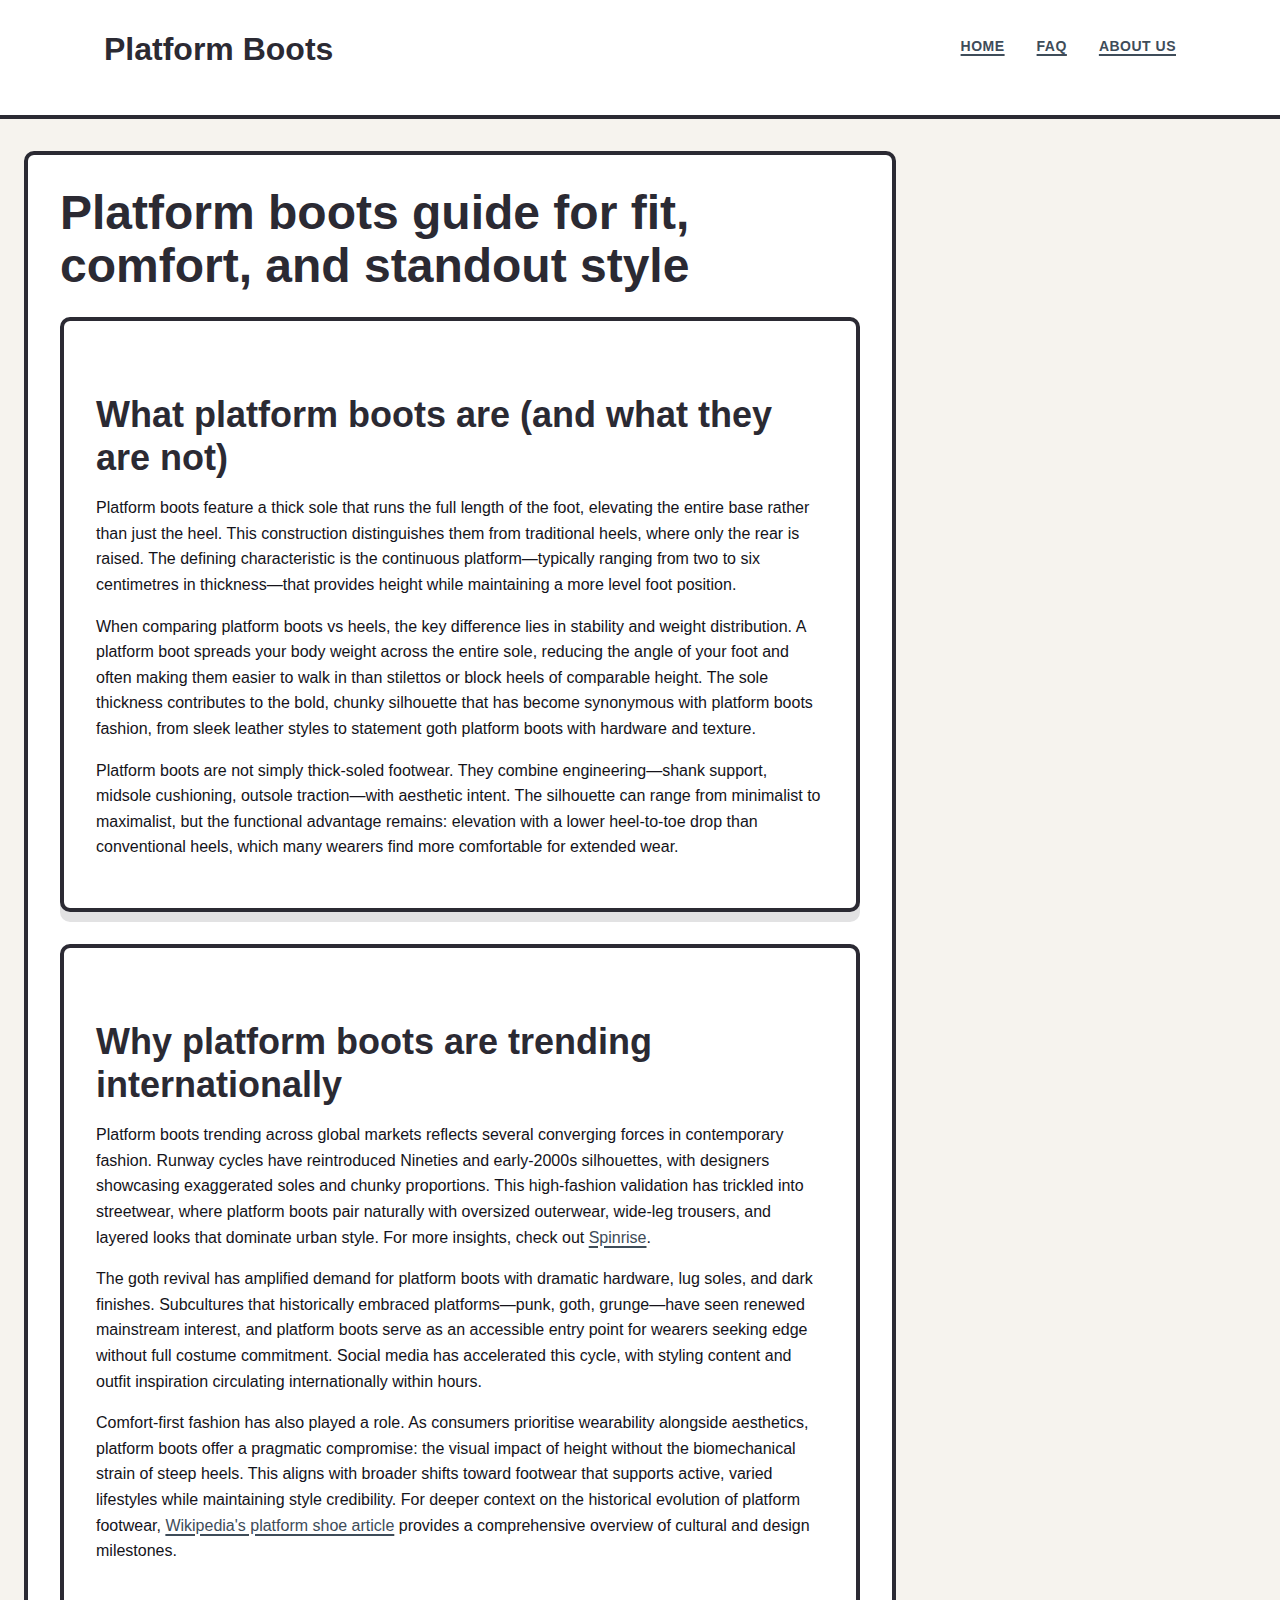
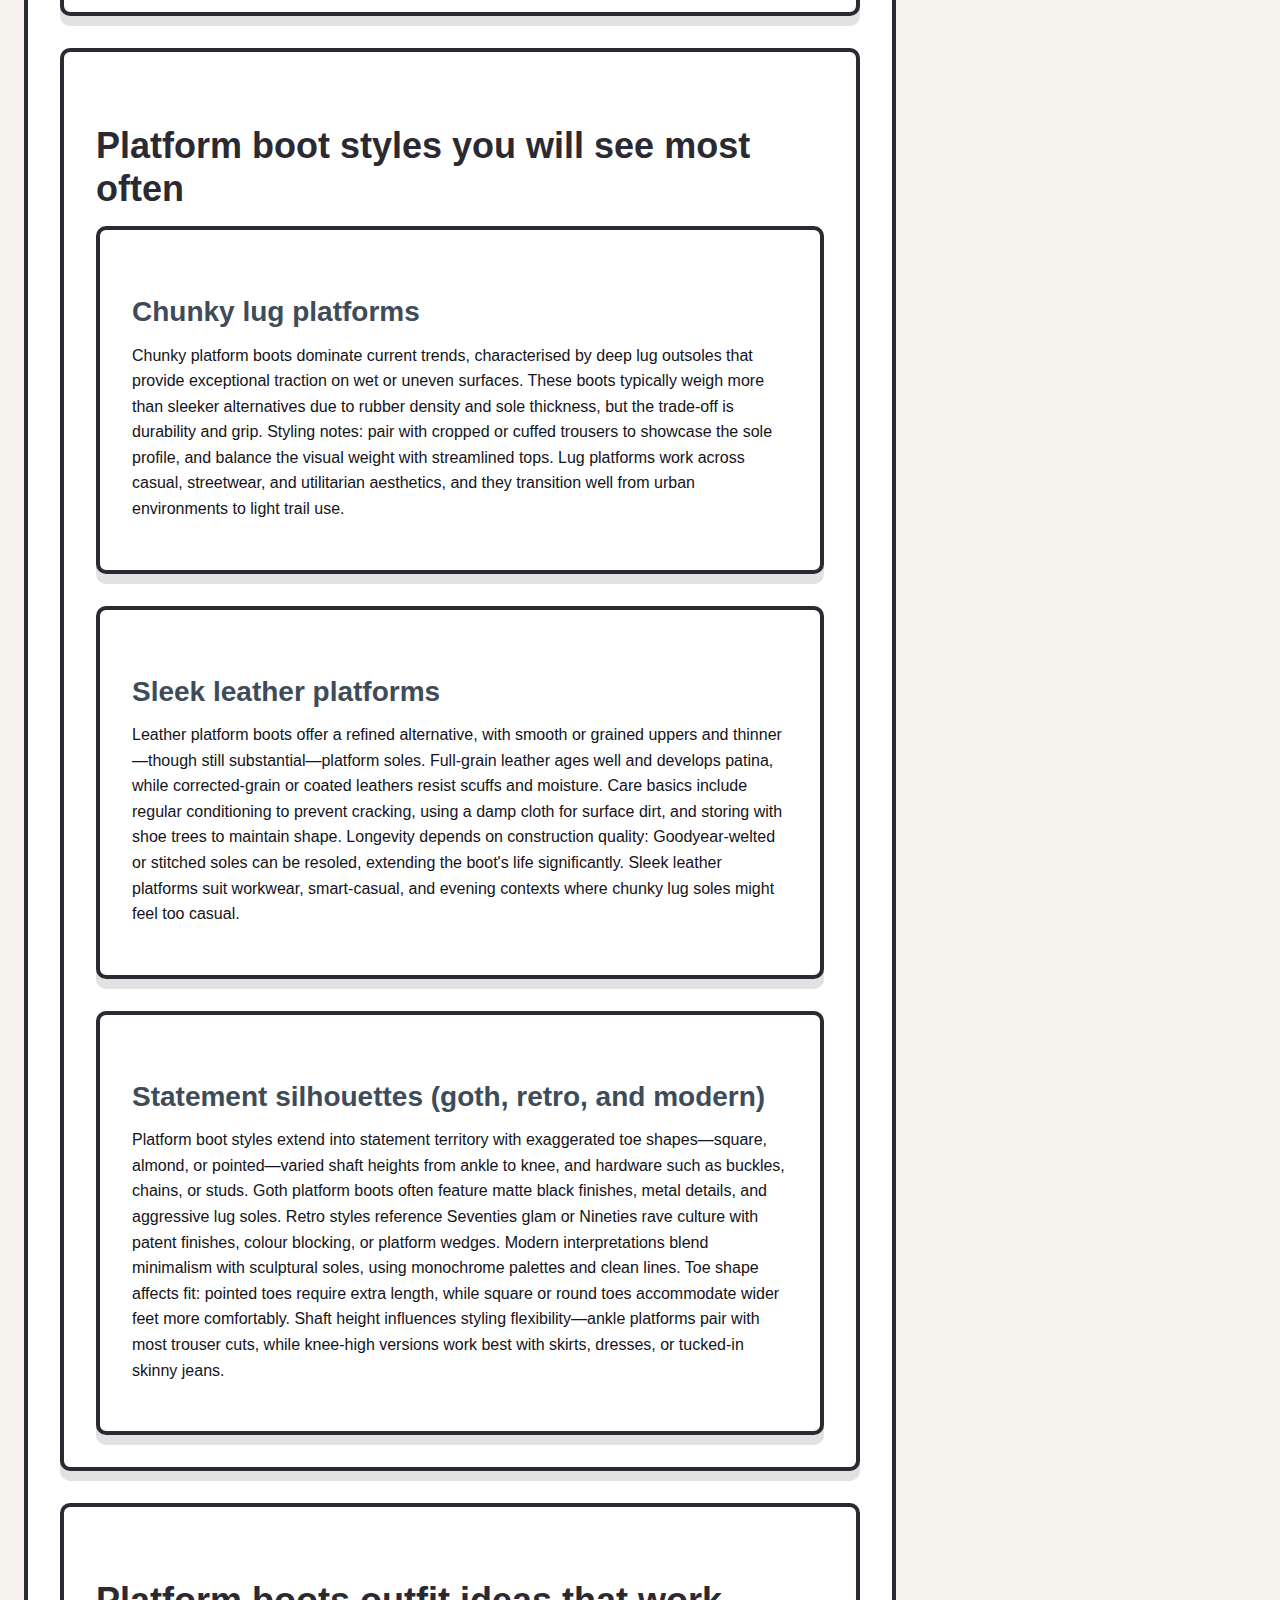
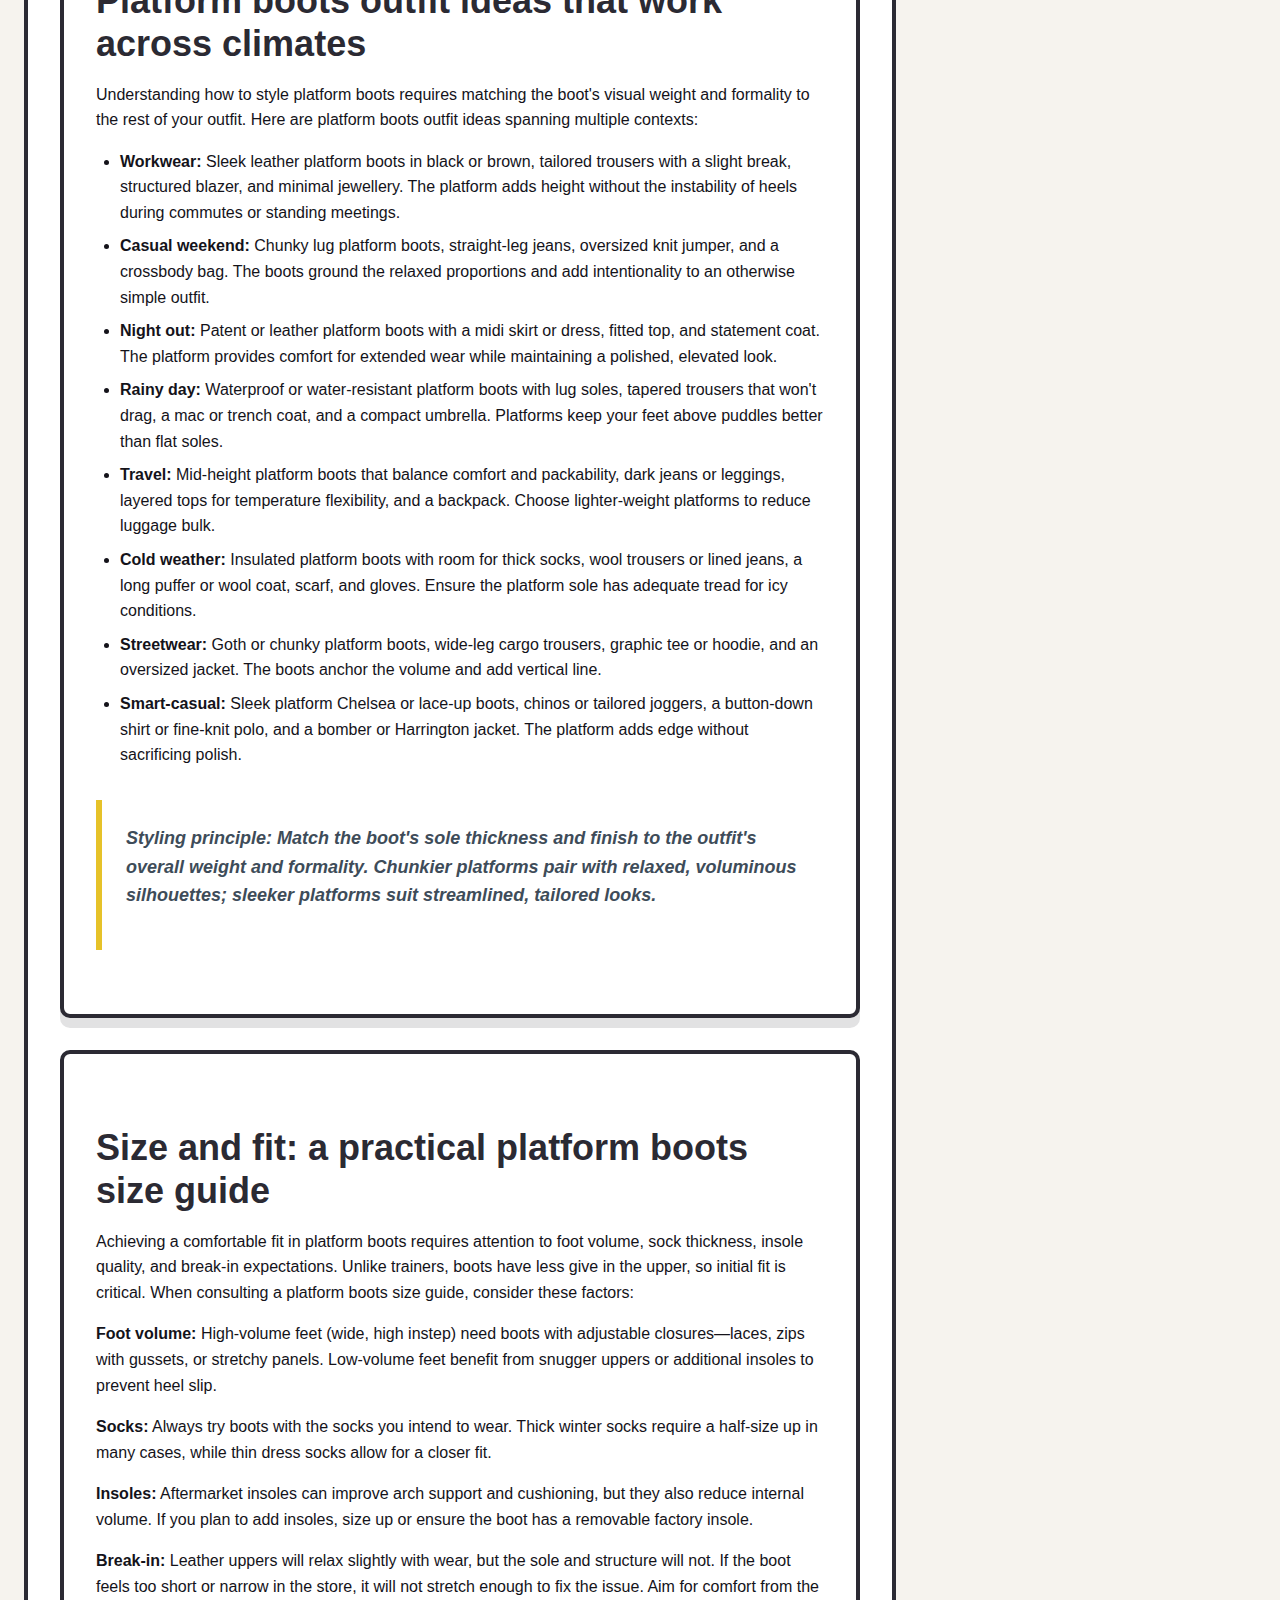
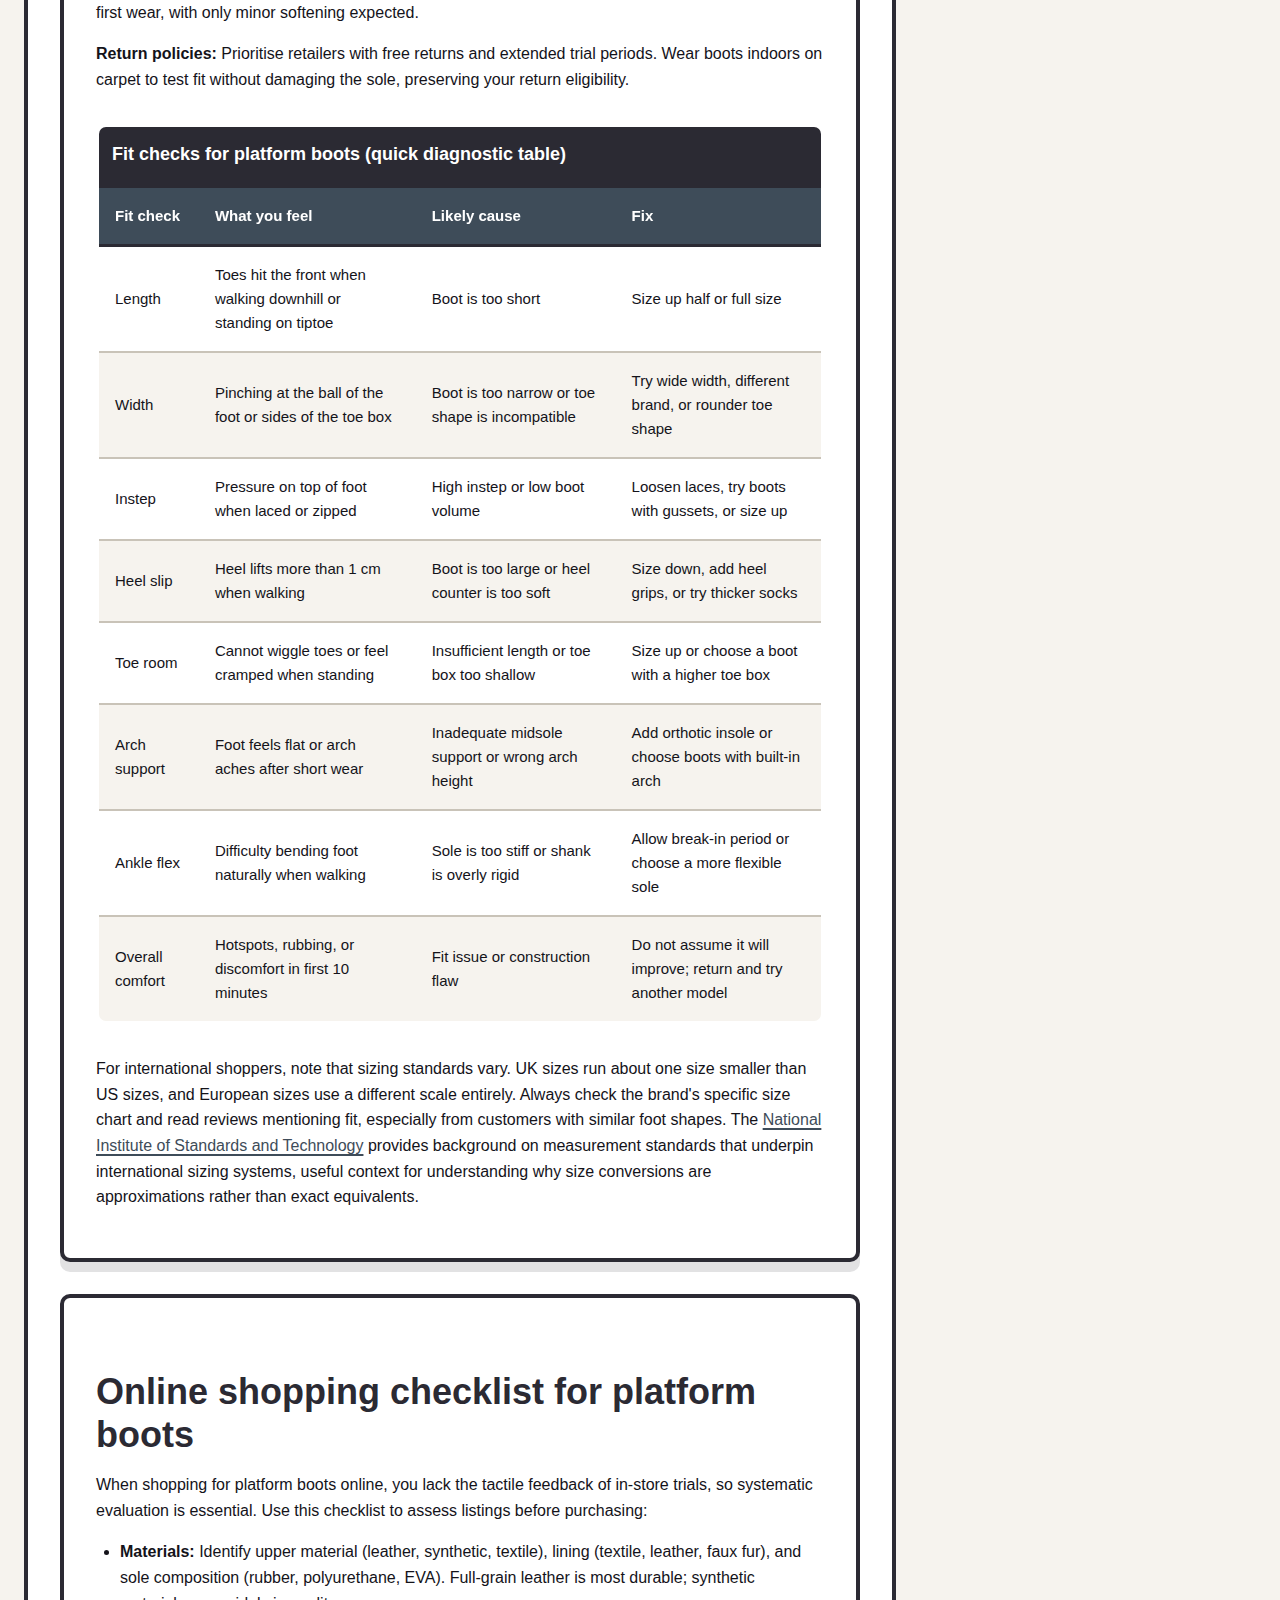
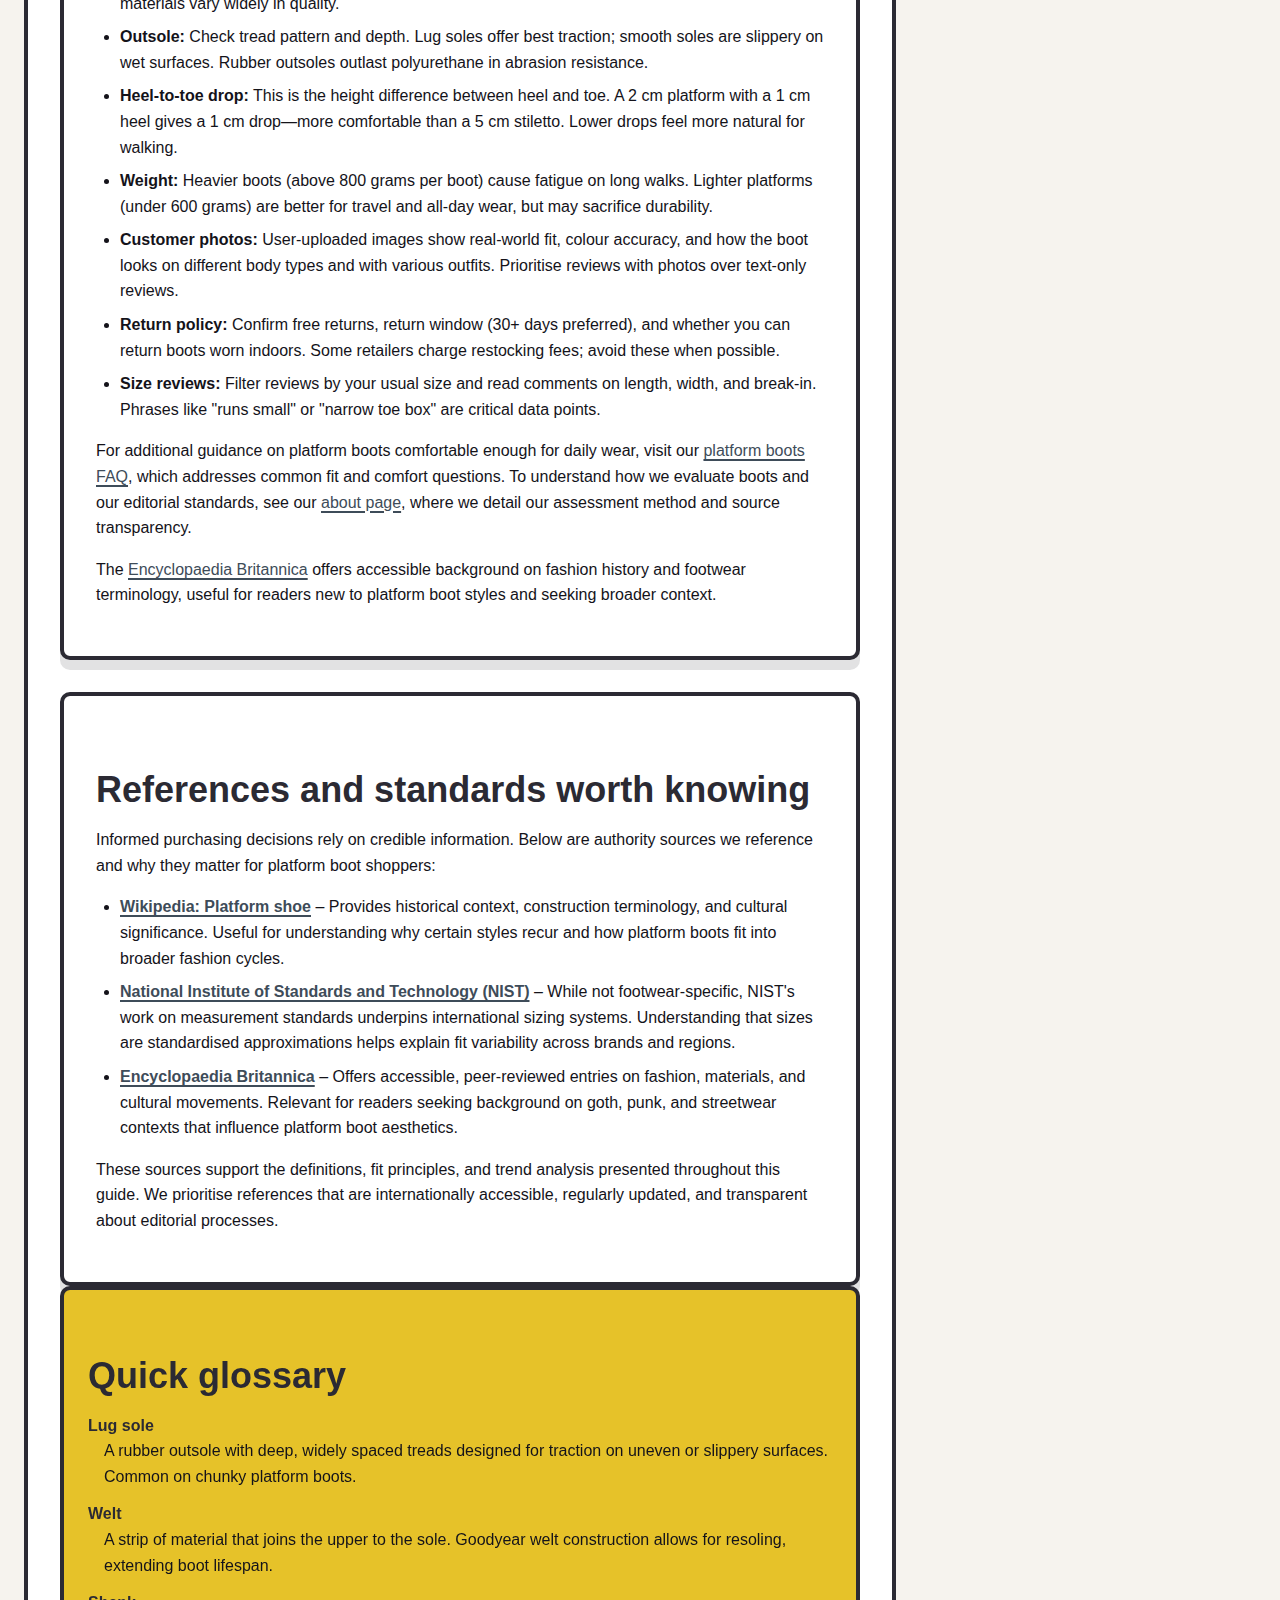
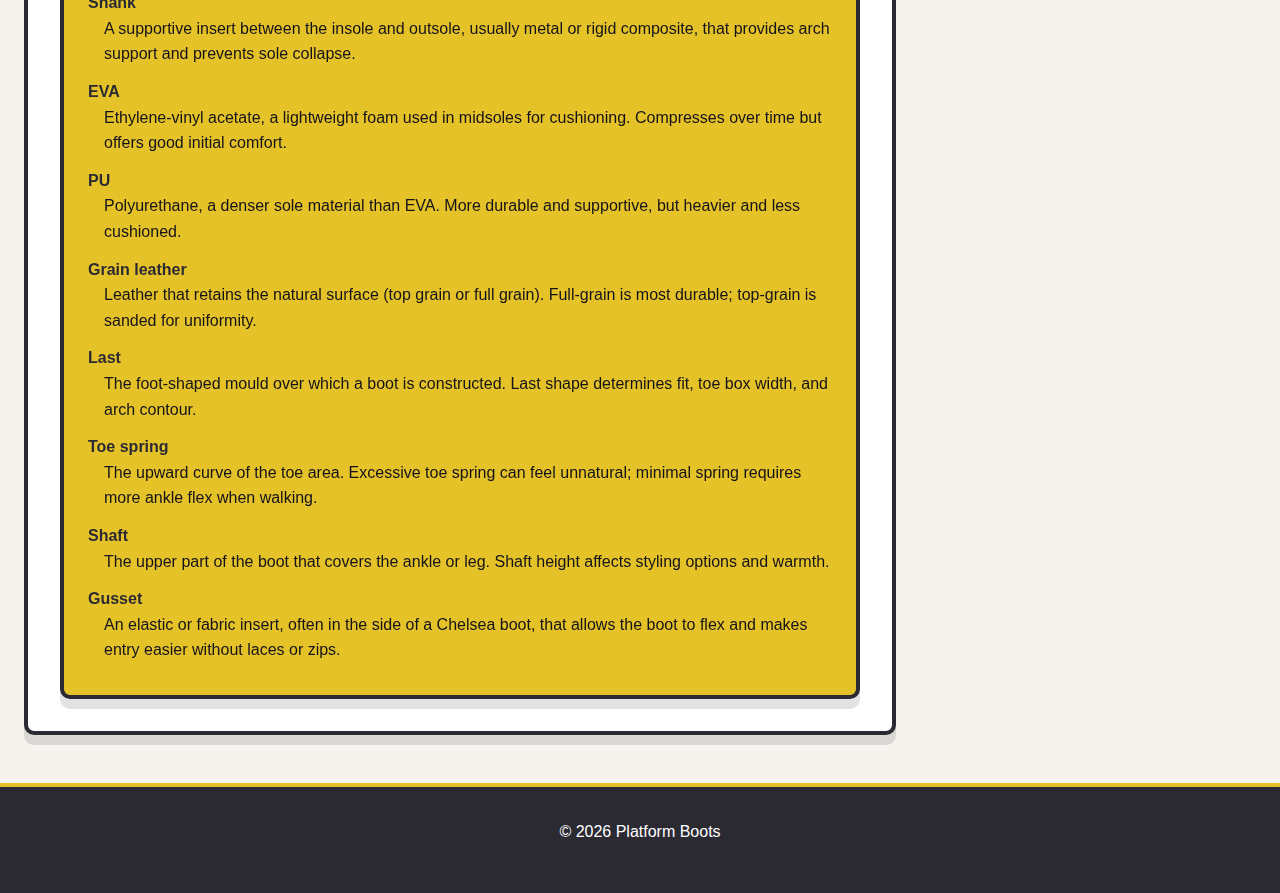
<file: index.html>
<!DOCTYPE html>
<html lang="en-GB">
<head><script>if(location.hostname==="platformboots.pages.dev"){location.replace("https://platformboots.org"+location.pathname+location.search)}</script>
<meta charset="UTF-8">
<meta name="viewport" content="width=device-width, initial-scale=1.0">
<title>Platform Boots Guide: Styles, Fit, Comfort & Trends</title>
<meta name="description" content="International guide to platform boots: styles, comfort, size tips, outfit ideas, and trend context—built for confident, practical shopping decisions.">
<link rel="canonical" href="https://platformboots.org/">
<link rel="stylesheet" href="style.css">
<meta property="og:title" content="Platform Boots Guide: Styles, Fit, Comfort & Trends">
<meta property="og:description" content="International guide to platform boots: styles, comfort, size tips, outfit ideas, and trend context—built for confident, practical shopping decisions.">
<meta property="og:url" content="https://platformboots.org/">
<meta property="og:type" content="website">
<meta property="og:locale" content="en_GB">
<meta name="twitter:card" content="summary">
<meta name="twitter:title" content="Platform Boots Guide: Styles, Fit, Comfort & Trends">
<meta name="twitter:description" content="International guide to platform boots: styles, comfort, size tips, outfit ideas, and trend context—built for confident, practical shopping decisions.">
</head>
<body>
<header>
<div class="wrap">
<p class="site-name">Platform Boots</p>
<nav>
<ul>
<li><a href="/">Home</a></li>
<li><a href="/faq">FAQ</a></li>
<li><a href="/about-us">About Us</a></li>
</ul>
</nav>
</div>
</header>

<main>
<div class="wrap">
<article>
<h1>Platform boots guide for fit, comfort, and standout style</h1>

<section id="intro">
<h2>What platform boots are (and what they are not)</h2>
<p>Platform boots feature a thick sole that runs the full length of the foot, elevating the entire base rather than just the heel. This construction distinguishes them from traditional heels, where only the rear is raised. The defining characteristic is the continuous platform—typically ranging from two to six centimetres in thickness—that provides height while maintaining a more level foot position.</p>
<p>When comparing platform boots vs heels, the key difference lies in stability and weight distribution. A platform boot spreads your body weight across the entire sole, reducing the angle of your foot and often making them easier to walk in than stilettos or block heels of comparable height. The sole thickness contributes to the bold, chunky silhouette that has become synonymous with platform boots fashion, from sleek leather styles to statement goth platform boots with hardware and texture.</p>
<p>Platform boots are not simply thick-soled footwear. They combine engineering—shank support, midsole cushioning, outsole traction—with aesthetic intent. The silhouette can range from minimalist to maximalist, but the functional advantage remains: elevation with a lower heel-to-toe drop than conventional heels, which many wearers find more comfortable for extended wear.</p>
</section>

<section id="trending">
<h2>Why platform boots are trending internationally</h2>
<p>Platform boots trending across global markets reflects several converging forces in contemporary fashion. Runway cycles have reintroduced Nineties and early-2000s silhouettes, with designers showcasing exaggerated soles and chunky proportions. This high-fashion validation has trickled into streetwear, where platform boots pair naturally with oversized outerwear, wide-leg trousers, and layered looks that dominate urban style. For more insights, check out <a href="https://spinrise1.ca/">Spinrise</a>.</p>
<p>The goth revival has amplified demand for platform boots with dramatic hardware, lug soles, and dark finishes. Subcultures that historically embraced platforms—punk, goth, grunge—have seen renewed mainstream interest, and platform boots serve as an accessible entry point for wearers seeking edge without full costume commitment. Social media has accelerated this cycle, with styling content and outfit inspiration circulating internationally within hours.</p>
<p>Comfort-first fashion has also played a role. As consumers prioritise wearability alongside aesthetics, platform boots offer a pragmatic compromise: the visual impact of height without the biomechanical strain of steep heels. This aligns with broader shifts toward footwear that supports active, varied lifestyles while maintaining style credibility. For deeper context on the historical evolution of platform footwear, <a href="https://en.wikipedia.org/wiki/Platform_shoe" rel="external">Wikipedia's platform shoe article</a> provides a comprehensive overview of cultural and design milestones.</p>
</section>

<section id="styles">
<h2>Platform boot styles you will see most often</h2>

<section>
<h3>Chunky lug platforms</h3>
<p>Chunky platform boots dominate current trends, characterised by deep lug outsoles that provide exceptional traction on wet or uneven surfaces. These boots typically weigh more than sleeker alternatives due to rubber density and sole thickness, but the trade-off is durability and grip. Styling notes: pair with cropped or cuffed trousers to showcase the sole profile, and balance the visual weight with streamlined tops. Lug platforms work across casual, streetwear, and utilitarian aesthetics, and they transition well from urban environments to light trail use.</p>
</section>

<section>
<h3>Sleek leather platforms</h3>
<p>Leather platform boots offer a refined alternative, with smooth or grained uppers and thinner—though still substantial—platform soles. Full-grain leather ages well and develops patina, while corrected-grain or coated leathers resist scuffs and moisture. Care basics include regular conditioning to prevent cracking, using a damp cloth for surface dirt, and storing with shoe trees to maintain shape. Longevity depends on construction quality: Goodyear-welted or stitched soles can be resoled, extending the boot's life significantly. Sleek leather platforms suit workwear, smart-casual, and evening contexts where chunky lug soles might feel too casual.</p>
</section>

<section>
<h3>Statement silhouettes (goth, retro, and modern)</h3>
<p>Platform boot styles extend into statement territory with exaggerated toe shapes—square, almond, or pointed—varied shaft heights from ankle to knee, and hardware such as buckles, chains, or studs. Goth platform boots often feature matte black finishes, metal details, and aggressive lug soles. Retro styles reference Seventies glam or Nineties rave culture with patent finishes, colour blocking, or platform wedges. Modern interpretations blend minimalism with sculptural soles, using monochrome palettes and clean lines. Toe shape affects fit: pointed toes require extra length, while square or round toes accommodate wider feet more comfortably. Shaft height influences styling flexibility—ankle platforms pair with most trouser cuts, while knee-high versions work best with skirts, dresses, or tucked-in skinny jeans.</p>
</section>
</section>

<section id="outfits">
<h2>Platform boots outfit ideas that work across climates</h2>
<p>Understanding how to style platform boots requires matching the boot's visual weight and formality to the rest of your outfit. Here are platform boots outfit ideas spanning multiple contexts:</p>
<ul>
<li><strong>Workwear:</strong> Sleek leather platform boots in black or brown, tailored trousers with a slight break, structured blazer, and minimal jewellery. The platform adds height without the instability of heels during commutes or standing meetings.</li>
<li><strong>Casual weekend:</strong> Chunky lug platform boots, straight-leg jeans, oversized knit jumper, and a crossbody bag. The boots ground the relaxed proportions and add intentionality to an otherwise simple outfit.</li>
<li><strong>Night out:</strong> Patent or leather platform boots with a midi skirt or dress, fitted top, and statement coat. The platform provides comfort for extended wear while maintaining a polished, elevated look.</li>
<li><strong>Rainy day:</strong> Waterproof or water-resistant platform boots with lug soles, tapered trousers that won't drag, a mac or trench coat, and a compact umbrella. Platforms keep your feet above puddles better than flat soles.</li>
<li><strong>Travel:</strong> Mid-height platform boots that balance comfort and packability, dark jeans or leggings, layered tops for temperature flexibility, and a backpack. Choose lighter-weight platforms to reduce luggage bulk.</li>
<li><strong>Cold weather:</strong> Insulated platform boots with room for thick socks, wool trousers or lined jeans, a long puffer or wool coat, scarf, and gloves. Ensure the platform sole has adequate tread for icy conditions.</li>
<li><strong>Streetwear:</strong> Goth or chunky platform boots, wide-leg cargo trousers, graphic tee or hoodie, and an oversized jacket. The boots anchor the volume and add vertical line.</li>
<li><strong>Smart-casual:</strong> Sleek platform Chelsea or lace-up boots, chinos or tailored joggers, a button-down shirt or fine-knit polo, and a bomber or Harrington jacket. The platform adds edge without sacrificing polish.</li>
</ul>
<blockquote>
<p><strong>Styling principle:</strong> Match the boot's sole thickness and finish to the outfit's overall weight and formality. Chunkier platforms pair with relaxed, voluminous silhouettes; sleeker platforms suit streamlined, tailored looks.</p>
</blockquote>
</section>

<section id="size-guide">
<h2>Size and fit: a practical platform boots size guide</h2>
<p>Achieving a comfortable fit in platform boots requires attention to foot volume, sock thickness, insole quality, and break-in expectations. Unlike trainers, boots have less give in the upper, so initial fit is critical. When consulting a platform boots size guide, consider these factors:</p>
<p><strong>Foot volume:</strong> High-volume feet (wide, high instep) need boots with adjustable closures—laces, zips with gussets, or stretchy panels. Low-volume feet benefit from snugger uppers or additional insoles to prevent heel slip.</p>
<p><strong>Socks:</strong> Always try boots with the socks you intend to wear. Thick winter socks require a half-size up in many cases, while thin dress socks allow for a closer fit.</p>
<p><strong>Insoles:</strong> Aftermarket insoles can improve arch support and cushioning, but they also reduce internal volume. If you plan to add insoles, size up or ensure the boot has a removable factory insole.</p>
<p><strong>Break-in:</strong> Leather uppers will relax slightly with wear, but the sole and structure will not. If the boot feels too short or narrow in the store, it will not stretch enough to fix the issue. Aim for comfort from the first wear, with only minor softening expected.</p>
<p><strong>Return policies:</strong> Prioritise retailers with free returns and extended trial periods. Wear boots indoors on carpet to test fit without damaging the sole, preserving your return eligibility.</p>

<table>
<caption>Fit checks for platform boots (quick diagnostic table)</caption>
<thead>
<tr>
<th>Fit check</th>
<th>What you feel</th>
<th>Likely cause</th>
<th>Fix</th>
</tr>
</thead>
<tbody>
<tr>
<td>Length</td>
<td>Toes hit the front when walking downhill or standing on tiptoe</td>
<td>Boot is too short</td>
<td>Size up half or full size</td>
</tr>
<tr>
<td>Width</td>
<td>Pinching at the ball of the foot or sides of the toe box</td>
<td>Boot is too narrow or toe shape is incompatible</td>
<td>Try wide width, different brand, or rounder toe shape</td>
</tr>
<tr>
<td>Instep</td>
<td>Pressure on top of foot when laced or zipped</td>
<td>High instep or low boot volume</td>
<td>Loosen laces, try boots with gussets, or size up</td>
</tr>
<tr>
<td>Heel slip</td>
<td>Heel lifts more than 1 cm when walking</td>
<td>Boot is too large or heel counter is too soft</td>
<td>Size down, add heel grips, or try thicker socks</td>
</tr>
<tr>
<td>Toe room</td>
<td>Cannot wiggle toes or feel cramped when standing</td>
<td>Insufficient length or toe box too shallow</td>
<td>Size up or choose a boot with a higher toe box</td>
</tr>
<tr>
<td>Arch support</td>
<td>Foot feels flat or arch aches after short wear</td>
<td>Inadequate midsole support or wrong arch height</td>
<td>Add orthotic insole or choose boots with built-in arch</td>
</tr>
<tr>
<td>Ankle flex</td>
<td>Difficulty bending foot naturally when walking</td>
<td>Sole is too stiff or shank is overly rigid</td>
<td>Allow break-in period or choose a more flexible sole</td>
</tr>
<tr>
<td>Overall comfort</td>
<td>Hotspots, rubbing, or discomfort in first 10 minutes</td>
<td>Fit issue or construction flaw</td>
<td>Do not assume it will improve; return and try another model</td>
</tr>
</tbody>
</table>

<p>For international shoppers, note that sizing standards vary. UK sizes run about one size smaller than US sizes, and European sizes use a different scale entirely. Always check the brand's specific size chart and read reviews mentioning fit, especially from customers with similar foot shapes. The <a href="https://www.nist.gov/" rel="external">National Institute of Standards and Technology</a> provides background on measurement standards that underpin international sizing systems, useful context for understanding why size conversions are approximations rather than exact equivalents.</p>
</section>

<section id="shopping">
<h2>Online shopping checklist for platform boots</h2>
<p>When shopping for platform boots online, you lack the tactile feedback of in-store trials, so systematic evaluation is essential. Use this checklist to assess listings before purchasing:</p>
<ul>
<li><strong>Materials:</strong> Identify upper material (leather, synthetic, textile), lining (textile, leather, faux fur), and sole composition (rubber, polyurethane, EVA). Full-grain leather is most durable; synthetic materials vary widely in quality.</li>
<li><strong>Outsole:</strong> Check tread pattern and depth. Lug soles offer best traction; smooth soles are slippery on wet surfaces. Rubber outsoles outlast polyurethane in abrasion resistance.</li>
<li><strong>Heel-to-toe drop:</strong> This is the height difference between heel and toe. A 2 cm platform with a 1 cm heel gives a 1 cm drop—more comfortable than a 5 cm stiletto. Lower drops feel more natural for walking.</li>
<li><strong>Weight:</strong> Heavier boots (above 800 grams per boot) cause fatigue on long walks. Lighter platforms (under 600 grams) are better for travel and all-day wear, but may sacrifice durability.</li>
<li><strong>Customer photos:</strong> User-uploaded images show real-world fit, colour accuracy, and how the boot looks on different body types and with various outfits. Prioritise reviews with photos over text-only reviews.</li>
<li><strong>Return policy:</strong> Confirm free returns, return window (30+ days preferred), and whether you can return boots worn indoors. Some retailers charge restocking fees; avoid these when possible.</li>
<li><strong>Size reviews:</strong> Filter reviews by your usual size and read comments on length, width, and break-in. Phrases like "runs small" or "narrow toe box" are critical data points.</li>
</ul>
<p>For additional guidance on platform boots comfortable enough for daily wear, visit our <a href="/faq">platform boots FAQ</a>, which addresses common fit and comfort questions. To understand how we evaluate boots and our editorial standards, see our <a href="/about-us">about page</a>, where we detail our assessment method and source transparency.</p>
<p>The <a href="https://www.britannica.com/" rel="external">Encyclopaedia Britannica</a> offers accessible background on fashion history and footwear terminology, useful for readers new to platform boot styles and seeking broader context.</p>
</section>

<section id="resources">
<h2>References and standards worth knowing</h2>
<p>Informed purchasing decisions rely on credible information. Below are authority sources we reference and why they matter for platform boot shoppers:</p>
<ul>
<li><strong><a href="https://en.wikipedia.org/wiki/Platform_shoe" rel="external">Wikipedia: Platform shoe</a></strong> – Provides historical context, construction terminology, and cultural significance. Useful for understanding why certain styles recur and how platform boots fit into broader fashion cycles.</li>
<li><strong><a href="https://www.nist.gov/" rel="external">National Institute of Standards and Technology (NIST)</a></strong> – While not footwear-specific, NIST's work on measurement standards underpins international sizing systems. Understanding that sizes are standardised approximations helps explain fit variability across brands and regions.</li>
<li><strong><a href="https://www.britannica.com/" rel="external">Encyclopaedia Britannica</a></strong> – Offers accessible, peer-reviewed entries on fashion, materials, and cultural movements. Relevant for readers seeking background on goth, punk, and streetwear contexts that influence platform boot aesthetics.</li>
</ul>
<p>These sources support the definitions, fit principles, and trend analysis presented throughout this guide. We prioritise references that are internationally accessible, regularly updated, and transparent about editorial processes.</p>
</section>

<aside id="aside">
<h2>Quick glossary</h2>
<dl>
<dt>Lug sole</dt>
<dd>A rubber outsole with deep, widely spaced treads designed for traction on uneven or slippery surfaces. Common on chunky platform boots.</dd>

<dt>Welt</dt>
<dd>A strip of material that joins the upper to the sole. Goodyear welt construction allows for resoling, extending boot lifespan.</dd>

<dt>Shank</dt>
<dd>A supportive insert between the insole and outsole, usually metal or rigid composite, that provides arch support and prevents sole collapse.</dd>

<dt>EVA</dt>
<dd>Ethylene-vinyl acetate, a lightweight foam used in midsoles for cushioning. Compresses over time but offers good initial comfort.</dd>

<dt>PU</dt>
<dd>Polyurethane, a denser sole material than EVA. More durable and supportive, but heavier and less cushioned.</dd>

<dt>Grain leather</dt>
<dd>Leather that retains the natural surface (top grain or full grain). Full-grain is most durable; top-grain is sanded for uniformity.</dd>

<dt>Last</dt>
<dd>The foot-shaped mould over which a boot is constructed. Last shape determines fit, toe box width, and arch contour.</dd>

<dt>Toe spring</dt>
<dd>The upward curve of the toe area. Excessive toe spring can feel unnatural; minimal spring requires more ankle flex when walking.</dd>

<dt>Shaft</dt>
<dd>The upper part of the boot that covers the ankle or leg. Shaft height affects styling options and warmth.</dd>

<dt>Gusset</dt>
<dd>An elastic or fabric insert, often in the side of a Chelsea boot, that allows the boot to flex and makes entry easier without laces or zips.</dd>
</dl>
</aside>

</article>
</div>
</main>

<footer>
<div class="wrap">
<p>&copy; 2026 Platform Boots</p>
</div>
</footer>

<script type="application/ld+json">
{
  "@context": "https://schema.org",
  "@type": "Organization",
  "name": "Platform Boots",
  "url": "https://platformboots.org/",
  "description": "International guide to platform boots: styles, comfort, size tips, outfit ideas, and trend context—built for confident, practical shopping decisions.",
  "sameAs": []
}
</script>

</body>
</html>
</file>
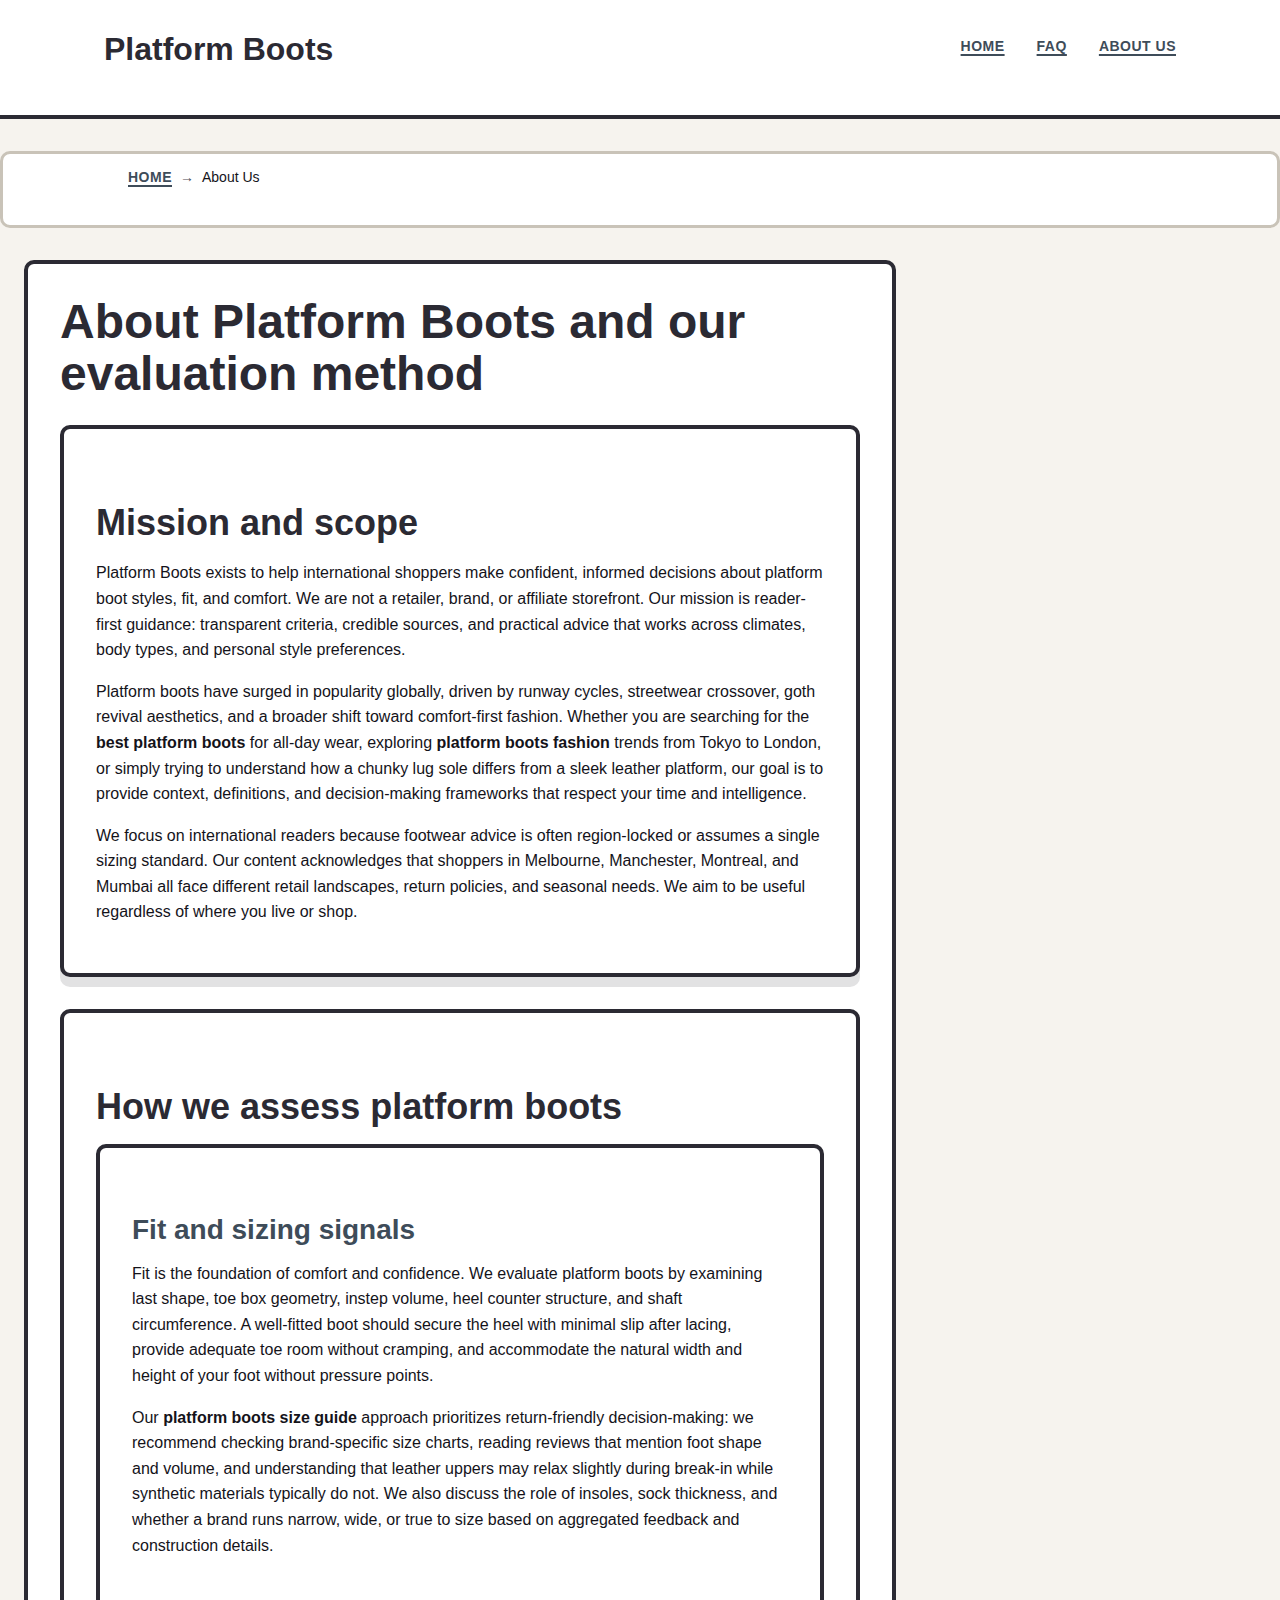
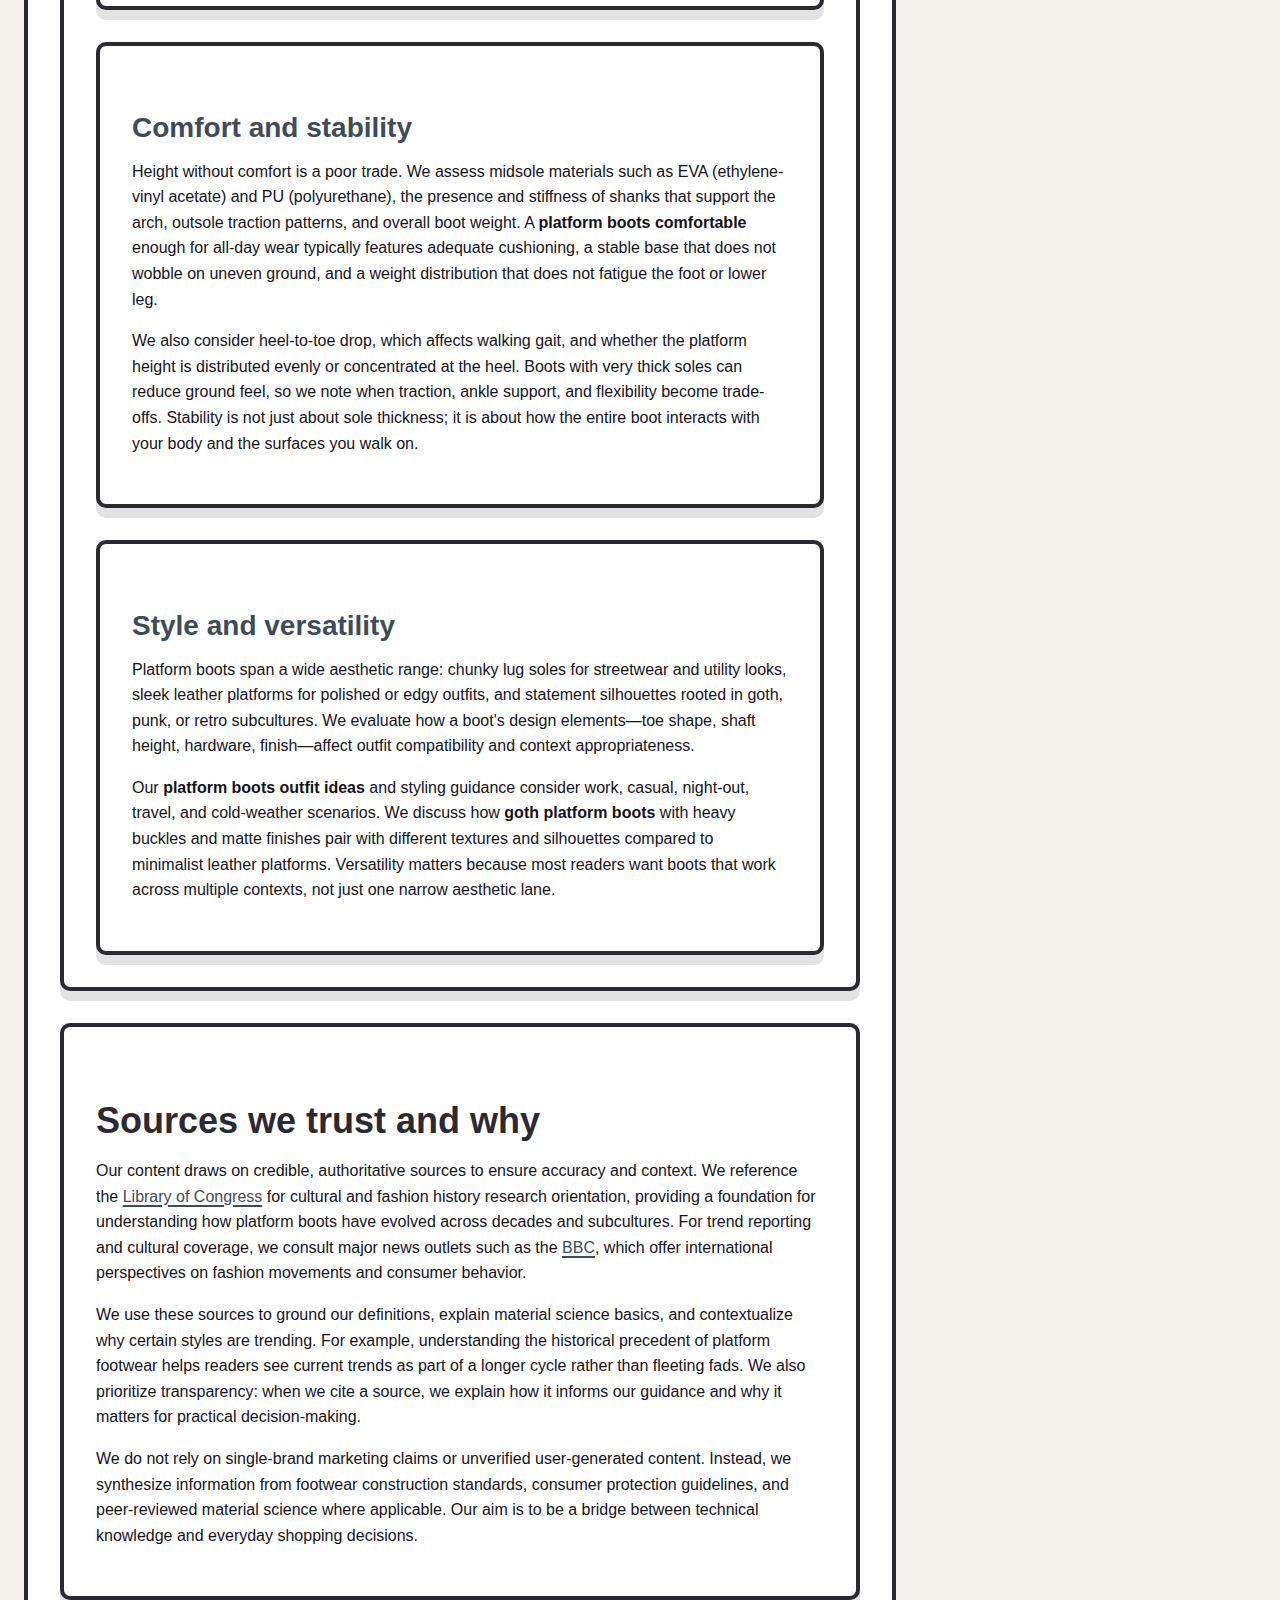
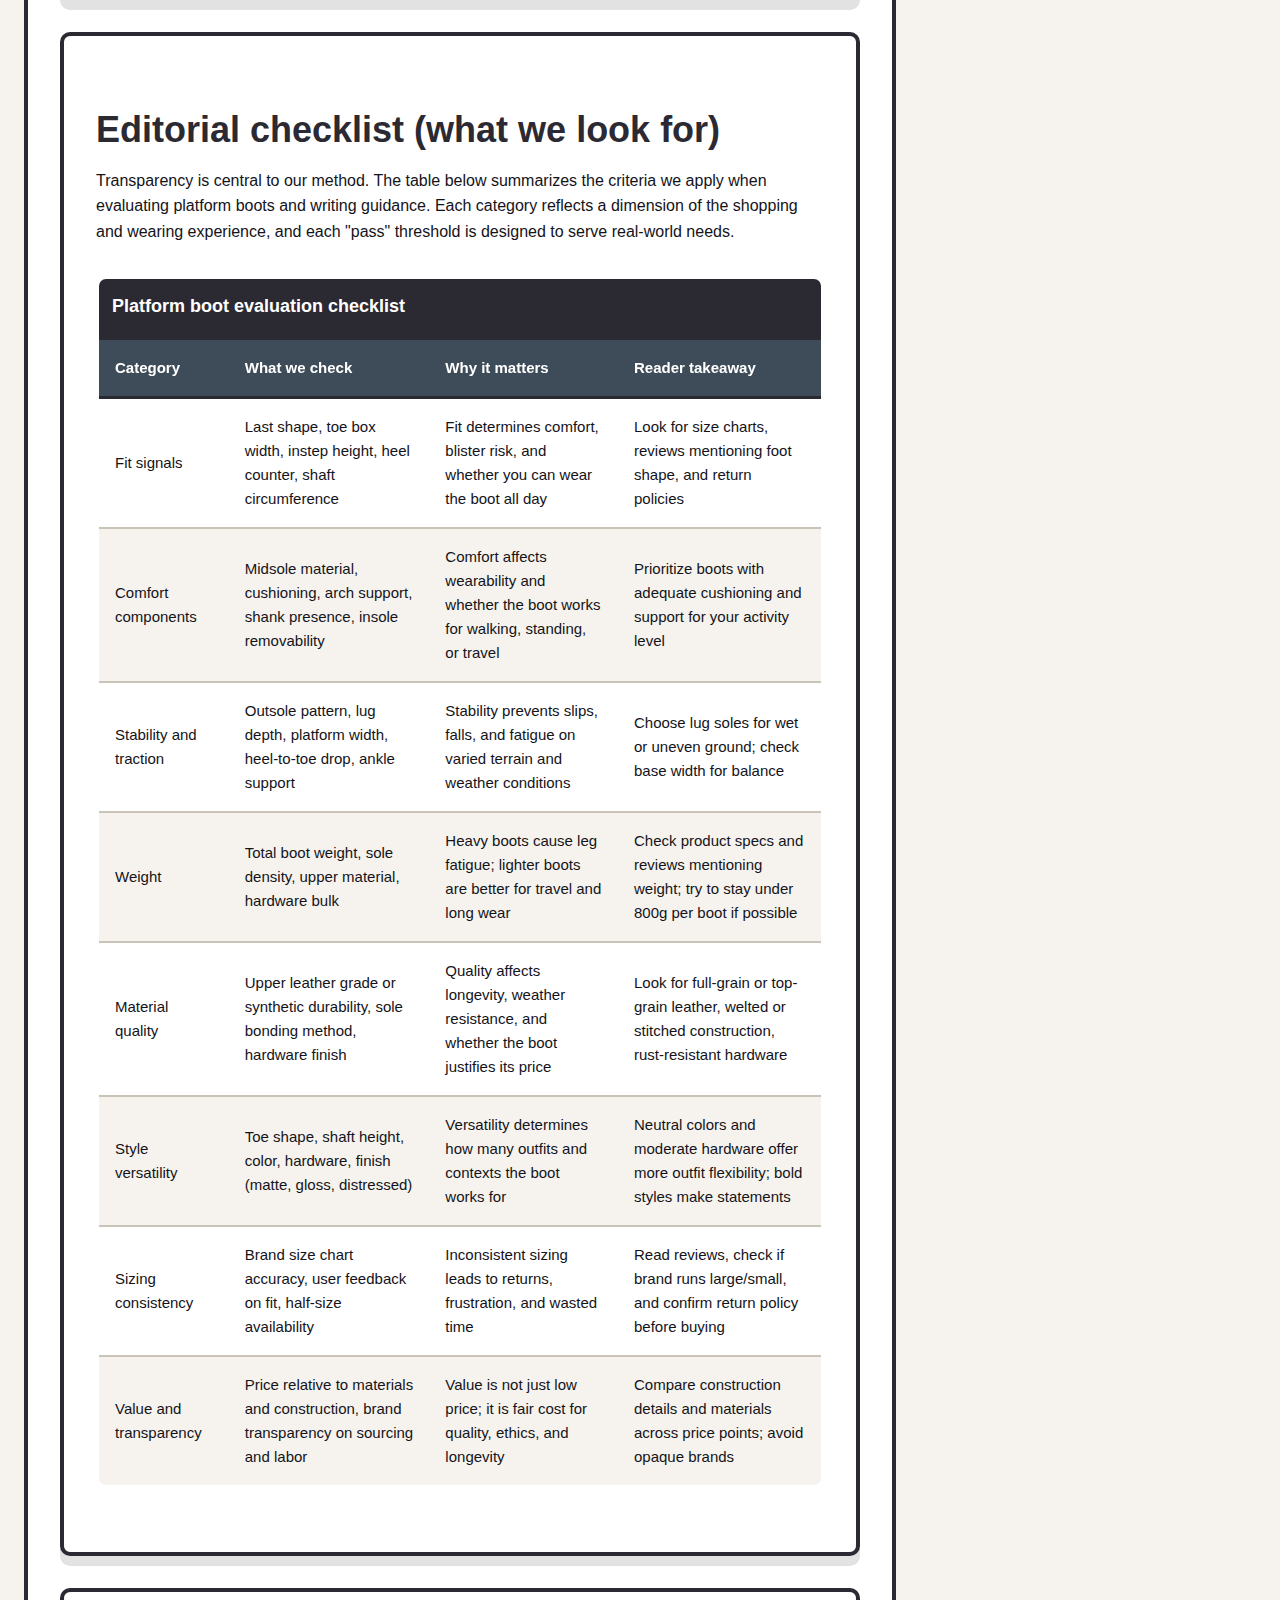
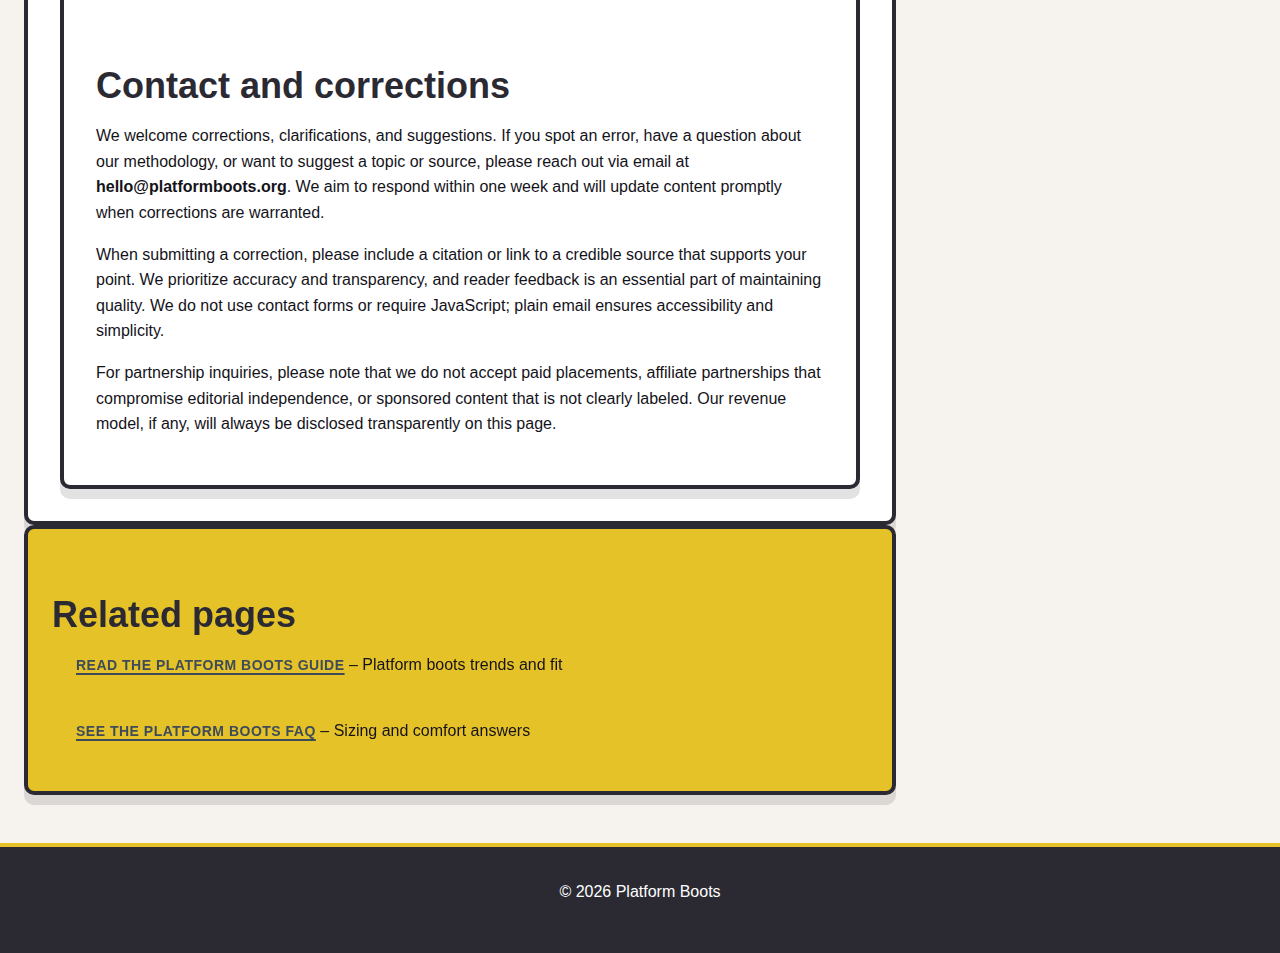
<file: about-us.html>
<!DOCTYPE html>
<html lang="en-GB">
<head><script>if(location.hostname==="platformboots.pages.dev"){location.replace("https://platformboots.org"+location.pathname+location.search)}</script>
<meta charset="UTF-8">
<meta name="viewport" content="width=device-width, initial-scale=1.0">
<title>About Platform Boots: Our Method, Sources, and Scope</title>
<meta name="description" content="Learn how Platform Boots evaluates styles, comfort, and fit using transparent criteria, credible sources, and an international perspective.">
<link rel="canonical" href="https://platformboots.org/about-us">
<link rel="stylesheet" href="style.css">
</head>
<body>
<header>
<div class="wrap">
<p class="site-name">Platform Boots</p>
<nav>
<ul>
<li><a href="/">Home</a></li>
<li><a href="/faq">FAQ</a></li>
<li><a href="/about-us" aria-current="page">About Us</a></li>
</ul>
</nav>
</div>
</header>

<nav class="breadcrumbs" aria-label="Breadcrumb">
<div class="wrap">
<ul>
<li><a href="/">Home</a></li>
<li>About Us</li>
</ul>
</div>
</nav>

<main>
<div class="wrap">
<article>
<h1>About Platform Boots and our evaluation method</h1>

<section id="mission">
<h2>Mission and scope</h2>
<p>Platform Boots exists to help international shoppers make confident, informed decisions about platform boot styles, fit, and comfort. We are not a retailer, brand, or affiliate storefront. Our mission is reader-first guidance: transparent criteria, credible sources, and practical advice that works across climates, body types, and personal style preferences.</p>
<p>Platform boots have surged in popularity globally, driven by runway cycles, streetwear crossover, goth revival aesthetics, and a broader shift toward comfort-first fashion. Whether you are searching for the <strong>best platform boots</strong> for all-day wear, exploring <strong>platform boots fashion</strong> trends from Tokyo to London, or simply trying to understand how a chunky lug sole differs from a sleek leather platform, our goal is to provide context, definitions, and decision-making frameworks that respect your time and intelligence.</p>
<p>We focus on international readers because footwear advice is often region-locked or assumes a single sizing standard. Our content acknowledges that shoppers in Melbourne, Manchester, Montreal, and Mumbai all face different retail landscapes, return policies, and seasonal needs. We aim to be useful regardless of where you live or shop.</p>
</section>

<section id="method">
<h2>How we assess platform boots</h2>

<section>
<h3>Fit and sizing signals</h3>
<p>Fit is the foundation of comfort and confidence. We evaluate platform boots by examining last shape, toe box geometry, instep volume, heel counter structure, and shaft circumference. A well-fitted boot should secure the heel with minimal slip after lacing, provide adequate toe room without cramping, and accommodate the natural width and height of your foot without pressure points.</p>
<p>Our <strong>platform boots size guide</strong> approach prioritizes return-friendly decision-making: we recommend checking brand-specific size charts, reading reviews that mention foot shape and volume, and understanding that leather uppers may relax slightly during break-in while synthetic materials typically do not. We also discuss the role of insoles, sock thickness, and whether a brand runs narrow, wide, or true to size based on aggregated feedback and construction details.</p>
</section>

<section>
<h3>Comfort and stability</h3>
<p>Height without comfort is a poor trade. We assess midsole materials such as EVA (ethylene-vinyl acetate) and PU (polyurethane), the presence and stiffness of shanks that support the arch, outsole traction patterns, and overall boot weight. A <strong>platform boots comfortable</strong> enough for all-day wear typically features adequate cushioning, a stable base that does not wobble on uneven ground, and a weight distribution that does not fatigue the foot or lower leg.</p>
<p>We also consider heel-to-toe drop, which affects walking gait, and whether the platform height is distributed evenly or concentrated at the heel. Boots with very thick soles can reduce ground feel, so we note when traction, ankle support, and flexibility become trade-offs. Stability is not just about sole thickness; it is about how the entire boot interacts with your body and the surfaces you walk on.</p>
</section>

<section>
<h3>Style and versatility</h3>
<p>Platform boots span a wide aesthetic range: chunky lug soles for streetwear and utility looks, sleek leather platforms for polished or edgy outfits, and statement silhouettes rooted in goth, punk, or retro subcultures. We evaluate how a boot's design elements—toe shape, shaft height, hardware, finish—affect outfit compatibility and context appropriateness.</p>
<p>Our <strong>platform boots outfit ideas</strong> and styling guidance consider work, casual, night-out, travel, and cold-weather scenarios. We discuss how <strong>goth platform boots</strong> with heavy buckles and matte finishes pair with different textures and silhouettes compared to minimalist leather platforms. Versatility matters because most readers want boots that work across multiple contexts, not just one narrow aesthetic lane.</p>
</section>
</section>

<section id="sources">
<h2>Sources we trust and why</h2>
<p>Our content draws on credible, authoritative sources to ensure accuracy and context. We reference the <a href="https://www.loc.gov/" rel="external">Library of Congress</a> for cultural and fashion history research orientation, providing a foundation for understanding how platform boots have evolved across decades and subcultures. For trend reporting and cultural coverage, we consult major news outlets such as the <a href="https://www.bbc.com/" rel="external">BBC</a>, which offer international perspectives on fashion movements and consumer behavior.</p>
<p>We use these sources to ground our definitions, explain material science basics, and contextualize why certain styles are trending. For example, understanding the historical precedent of platform footwear helps readers see current trends as part of a longer cycle rather than fleeting fads. We also prioritize transparency: when we cite a source, we explain how it informs our guidance and why it matters for practical decision-making.</p>
<p>We do not rely on single-brand marketing claims or unverified user-generated content. Instead, we synthesize information from footwear construction standards, consumer protection guidelines, and peer-reviewed material science where applicable. Our aim is to be a bridge between technical knowledge and everyday shopping decisions.</p>
</section>

<section id="table">
<h2>Editorial checklist (what we look for)</h2>
<p>Transparency is central to our method. The table below summarizes the criteria we apply when evaluating platform boots and writing guidance. Each category reflects a dimension of the shopping and wearing experience, and each "pass" threshold is designed to serve real-world needs.</p>

<table>
<caption>Platform boot evaluation checklist</caption>
<thead>
<tr>
<th>Category</th>
<th>What we check</th>
<th>Why it matters</th>
<th>Reader takeaway</th>
</tr>
</thead>
<tbody>
<tr>
<td>Fit signals</td>
<td>Last shape, toe box width, instep height, heel counter, shaft circumference</td>
<td>Fit determines comfort, blister risk, and whether you can wear the boot all day</td>
<td>Look for size charts, reviews mentioning foot shape, and return policies</td>
</tr>
<tr>
<td>Comfort components</td>
<td>Midsole material, cushioning, arch support, shank presence, insole removability</td>
<td>Comfort affects wearability and whether the boot works for walking, standing, or travel</td>
<td>Prioritize boots with adequate cushioning and support for your activity level</td>
</tr>
<tr>
<td>Stability and traction</td>
<td>Outsole pattern, lug depth, platform width, heel-to-toe drop, ankle support</td>
<td>Stability prevents slips, falls, and fatigue on varied terrain and weather conditions</td>
<td>Choose lug soles for wet or uneven ground; check base width for balance</td>
</tr>
<tr>
<td>Weight</td>
<td>Total boot weight, sole density, upper material, hardware bulk</td>
<td>Heavy boots cause leg fatigue; lighter boots are better for travel and long wear</td>
<td>Check product specs and reviews mentioning weight; try to stay under 800g per boot if possible</td>
</tr>
<tr>
<td>Material quality</td>
<td>Upper leather grade or synthetic durability, sole bonding method, hardware finish</td>
<td>Quality affects longevity, weather resistance, and whether the boot justifies its price</td>
<td>Look for full-grain or top-grain leather, welted or stitched construction, rust-resistant hardware</td>
</tr>
<tr>
<td>Style versatility</td>
<td>Toe shape, shaft height, color, hardware, finish (matte, gloss, distressed)</td>
<td>Versatility determines how many outfits and contexts the boot works for</td>
<td>Neutral colors and moderate hardware offer more outfit flexibility; bold styles make statements</td>
</tr>
<tr>
<td>Sizing consistency</td>
<td>Brand size chart accuracy, user feedback on fit, half-size availability</td>
<td>Inconsistent sizing leads to returns, frustration, and wasted time</td>
<td>Read reviews, check if brand runs large/small, and confirm return policy before buying</td>
</tr>
<tr>
<td>Value and transparency</td>
<td>Price relative to materials and construction, brand transparency on sourcing and labor</td>
<td>Value is not just low price; it is fair cost for quality, ethics, and longevity</td>
<td>Compare construction details and materials across price points; avoid opaque brands</td>
</tr>
</tbody>
</table>
</section>

<section id="contact">
<h2>Contact and corrections</h2>
<p>We welcome corrections, clarifications, and suggestions. If you spot an error, have a question about our methodology, or want to suggest a topic or source, please reach out via email at <strong>hello@platformboots.org</strong>. We aim to respond within one week and will update content promptly when corrections are warranted.</p>
<p>When submitting a correction, please include a citation or link to a credible source that supports your point. We prioritize accuracy and transparency, and reader feedback is an essential part of maintaining quality. We do not use contact forms or require JavaScript; plain email ensures accessibility and simplicity.</p>
<p>For partnership inquiries, please note that we do not accept paid placements, affiliate partnerships that compromise editorial independence, or sponsored content that is not clearly labeled. Our revenue model, if any, will always be disclosed transparently on this page.</p>
</section>

</article>

<aside>
<h2>Related pages</h2>
<nav aria-label="Related pages">
<ul>
<li><a href="/">Read the platform boots guide</a> – Platform boots trends and fit</li>
<li><a href="/faq">See the platform boots FAQ</a> – Sizing and comfort answers</li>
</ul>
</nav>
</aside>

<pre class="schema" aria-label="Structured data JSON-LD">
{
  "@context": "https://schema.org",
  "@type": "AboutPage",
  "name": "About Platform Boots: Our Method, Sources, and Scope",
  "description": "Learn how Platform Boots evaluates styles, comfort, and fit using transparent criteria, credible sources, and an international perspective.",
  "url": "https://platformboots.org/about-us",
  "mainEntity": {
    "@type": "Organization",
    "name": "Platform Boots",
    "url": "https://platformboots.org",
    "description": "International guide to platform boots: styles, comfort, size tips, outfit ideas, and trend context—built for confident, practical shopping decisions.",
    "sameAs": []
  }
}
</pre>

</div>
</main>

<footer>
<div class="wrap">
<p>&copy; 2026 Platform Boots</p>
</div>
</footer>

</body>
</html>
</file>
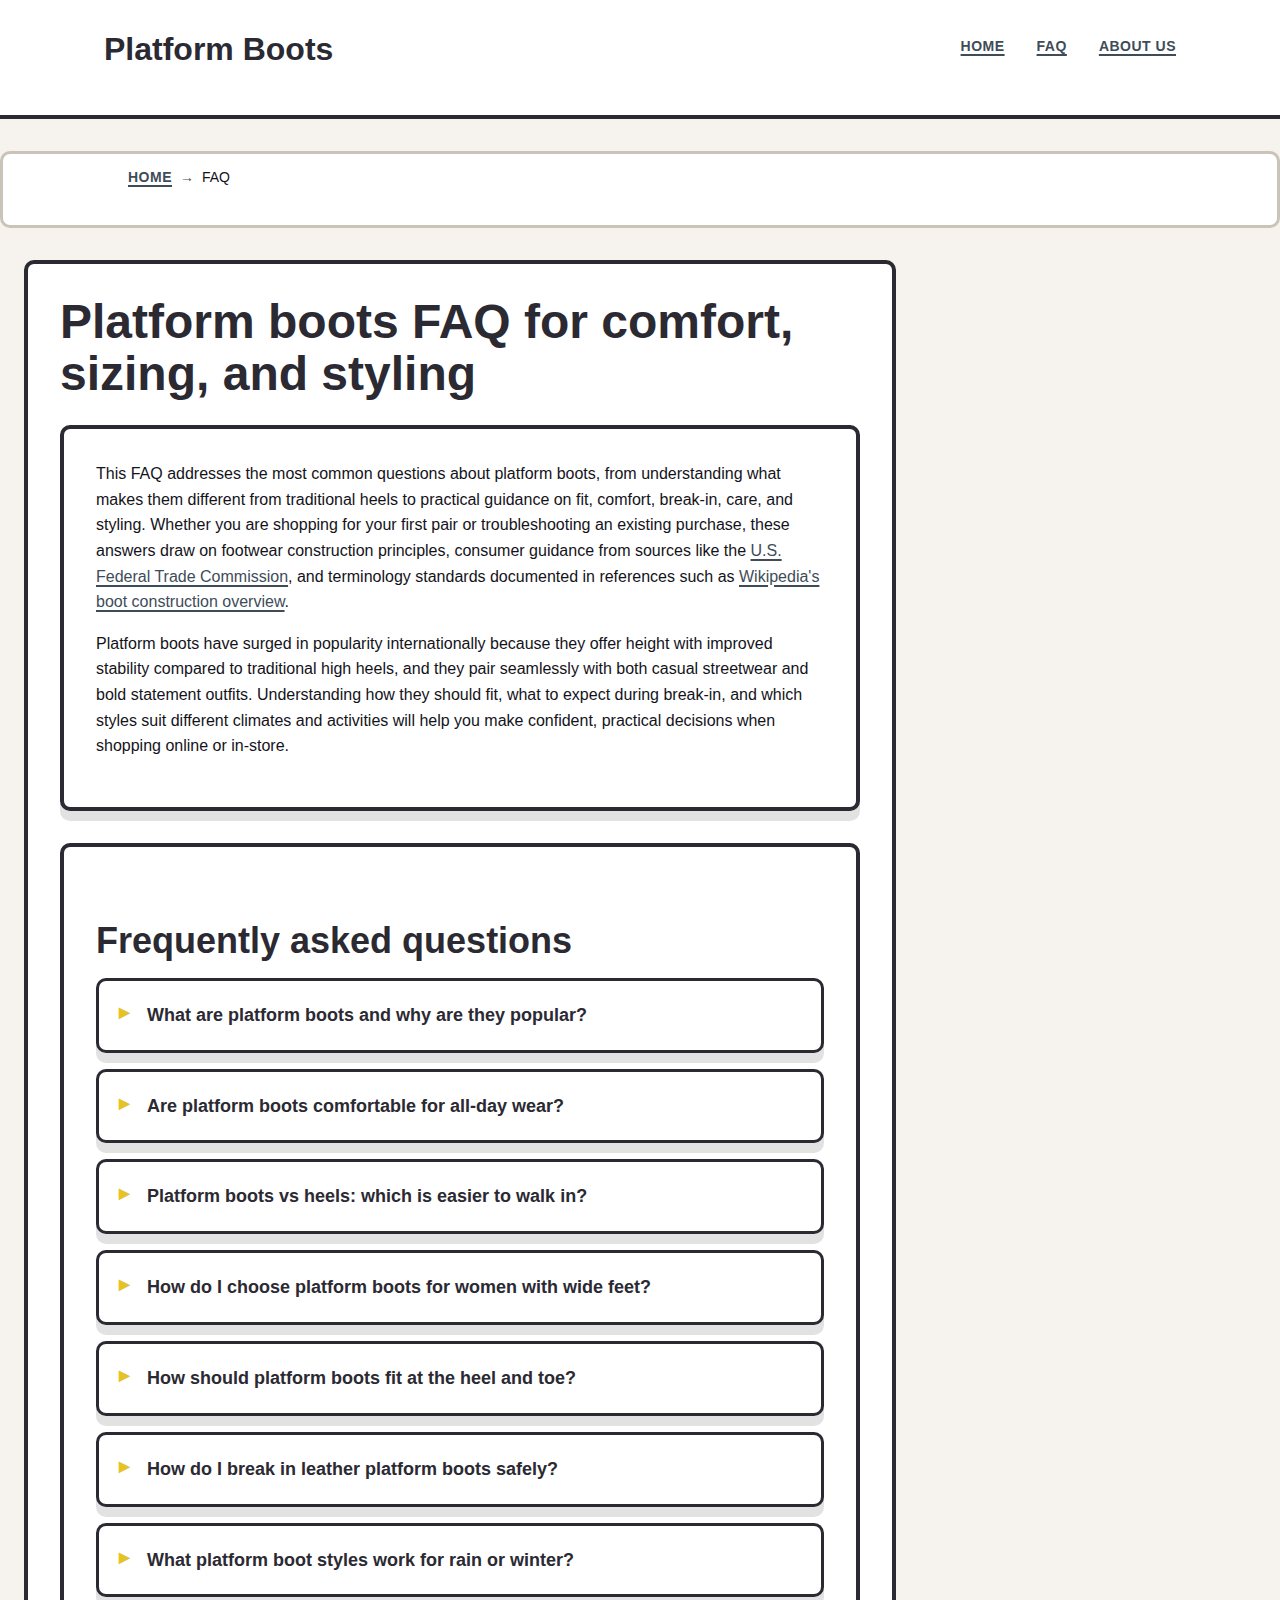
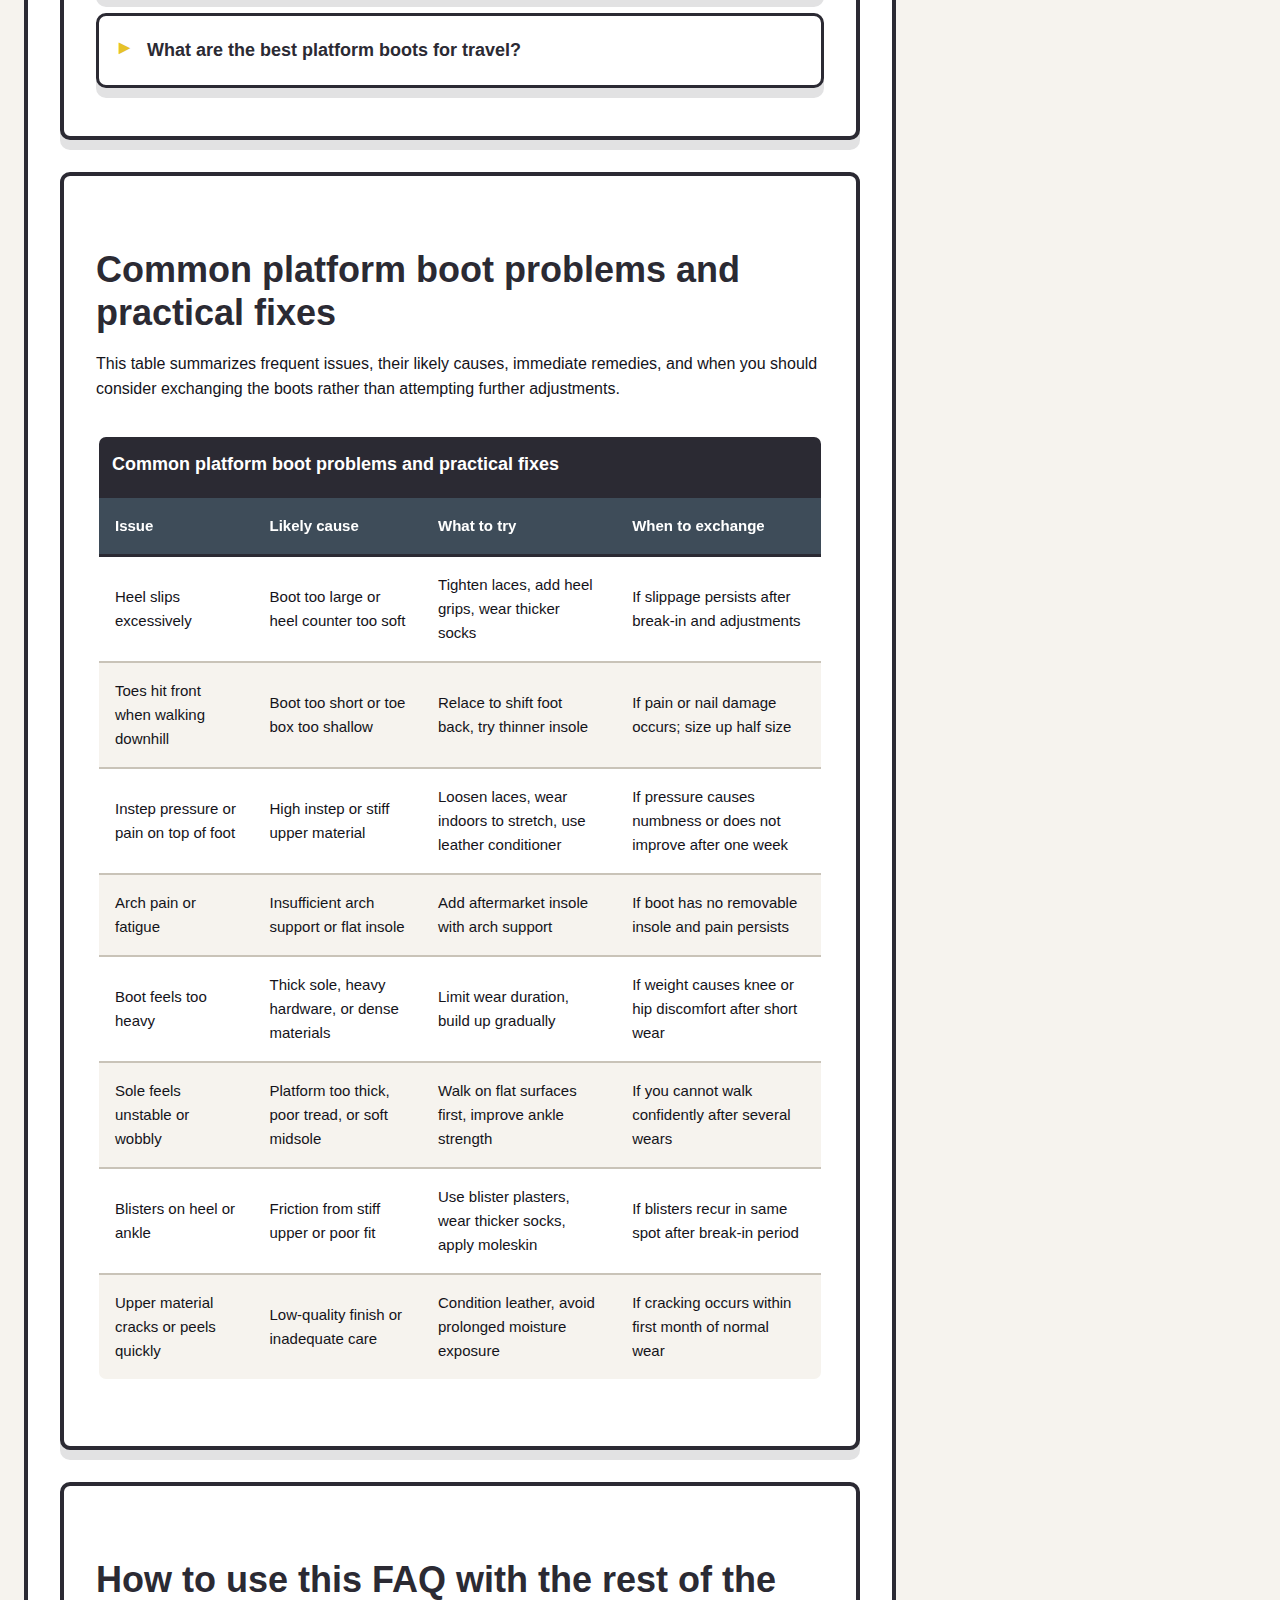
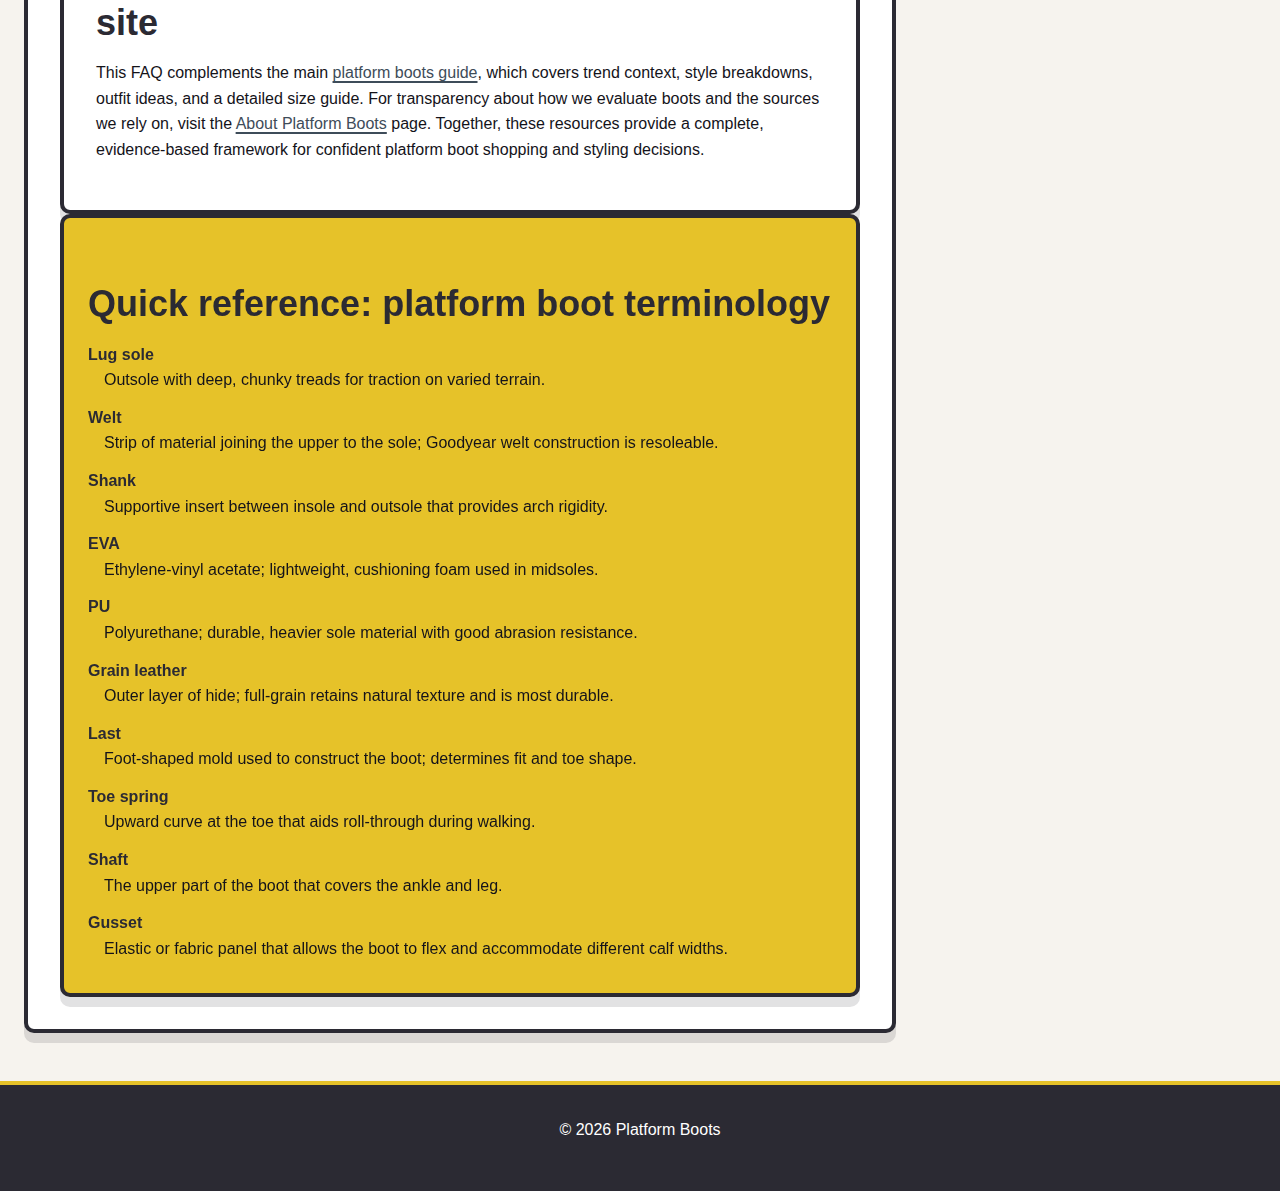
<file: faq.html>
<!DOCTYPE html>
<html lang="en-GB">
<head><script>if(location.hostname==="platformboots.pages.dev"){location.replace("https://platformboots.org"+location.pathname+location.search)}</script>
<meta charset="UTF-8">
<meta name="viewport" content="width=device-width, initial-scale=1.0">
<title>Platform Boots FAQ: Comfort, Sizing, Care & Styling</title>
<meta name="description" content="Clear answers to common platform boots questions: comfort, sizing, break-in, care, outfit ideas, and choosing styles for different needs.">
<link rel="canonical" href="https://platformboots.org/faq">
<link rel="stylesheet" href="style.css">
</head>
<body>

<header>
<div class="wrap">
<p class="site-name">Platform Boots</p>
<nav>
<ul>
<li><a href="/">Home</a></li>
<li><a href="/faq" aria-current="page">FAQ</a></li>
<li><a href="/about-us">About Us</a></li>
</ul>
</nav>
</div>
</header>

<nav class="breadcrumbs">
<div class="wrap">
<ul>
<li><a href="/">Home</a></li>
<li>FAQ</li>
</ul>
</div>
</nav>

<main>
<div class="wrap">
<article>
<h1>Platform boots FAQ for comfort, sizing, and styling</h1>

<section>
<p>This FAQ addresses the most common questions about platform boots, from understanding what makes them different from traditional heels to practical guidance on fit, comfort, break-in, care, and styling. Whether you are shopping for your first pair or troubleshooting an existing purchase, these answers draw on footwear construction principles, consumer guidance from sources like the <a href="https://www.consumer.ftc.gov/" rel="external">U.S. Federal Trade Commission</a>, and terminology standards documented in references such as <a href="https://en.wikipedia.org/wiki/Boot" rel="external">Wikipedia's boot construction overview</a>.</p>
<p>Platform boots have surged in popularity internationally because they offer height with improved stability compared to traditional high heels, and they pair seamlessly with both casual streetwear and bold statement outfits. Understanding how they should fit, what to expect during break-in, and which styles suit different climates and activities will help you make confident, practical decisions when shopping online or in-store.</p>
</section>

<section>
<h2>Frequently asked questions</h2>

<details>
<summary>What are platform boots and why are they popular?</summary>
<div>
<p>Platform boots feature a thick sole that elevates the entire foot, providing height and a bold aesthetic. They are popular because they can feel more stable than high heels by distributing height across the sole, and they pair well with both casual and statement outfits. The platform sole runs from heel to toe, which means the foot angle is often lower than a comparable heel height, reducing strain on the forefoot and Achilles tendon. This design has roots in historical fashion but has been revived through runway cycles, streetwear trends, and goth and punk subcultures that value bold silhouettes and practical wearability.</p>
</div>
</details>

<details>
<summary>Are platform boots comfortable for all-day wear?</summary>
<div>
<p>Comfort depends on weight, cushioning, arch support, and fit. Look for a supportive insole, a stable outsole, and enough toe room. If you are between sizes, prioritize length and volume, then fine-tune with insoles and socks. Heavier boots can cause fatigue over long wear periods, so consider the total weight of the boot relative to your typical activity level. Cushioning materials like EVA or polyurethane in the midsole can absorb impact, while a contoured footbed supports the arch. Adequate toe box volume prevents pressure on the toes, and a secure heel counter minimizes slippage and blisters.</p>
</div>
</details>

<details>
<summary>Platform boots vs heels: which is easier to walk in?</summary>
<div>
<p>Platforms often feel easier because the foot angle can be lower than a comparable heel height, and the base can be wider. However, very thick soles can reduce ground feel, so traction and ankle support matter. A traditional high heel elevates only the heel, creating a steep angle that shifts body weight forward and increases pressure on the ball of the foot. A platform boot elevates the entire foot, so the pitch is gentler. That said, a very thick platform can make it harder to sense uneven surfaces, and the added height raises your center of gravity, so look for boots with good tread patterns and, if needed, ankle support through lacing or a higher shaft.</p>
</div>
</details>

<details>
<summary>How do I choose platform boots for women with wide feet?</summary>
<div>
<p>Check width options, upper material flexibility, and whether the toe box is rounded or almond rather than sharply pointed. Reviews mentioning instep pressure are especially useful for wide or high-volume feet. Leather and suede uppers tend to stretch and mold over time, while synthetic materials may remain rigid. A rounded or almond toe box provides more room across the widest part of the foot. If a brand offers width sizing (such as wide or extra-wide), prioritize those options. Pay attention to customer reviews that mention bunions, instep height, or the need to size up, as these are strong signals for fit accommodation.</p>
</div>
</details>

<details>
<summary>How should platform boots fit at the heel and toe?</summary>
<div>
<p>Aim for secure heel hold with minimal slip after lacing, and enough toe room to wiggle without hitting the front when walking downhill. A small amount of initial snugness can be normal if the upper will relax. When you stand, there should be roughly a thumb's width of space between your longest toe and the front of the boot. The heel should sit snugly in the heel counter without lifting excessively when you walk. Some heel slip is normal in new boots before break-in, but excessive movement can cause blisters. Lace-up or zip closures allow you to adjust fit at the instep and ankle, which is especially helpful if you have low- or high-volume feet.</p>
</div>
</details>

<details>
<summary>How do I break in leather platform boots safely?</summary>
<div>
<p>Wear them indoors in short sessions, use thicker socks, and consider a gentle conditioner for the upper. Avoid heat hacks that can damage adhesives and finishes; gradual wear is safer. Leather naturally softens and conforms to your foot shape with repeated flexing. Start with 20–30 minute sessions around the house, gradually increasing duration as the leather relaxes. A leather conditioner can prevent cracking and speed up the softening process. Do not use direct heat sources like hair dryers or radiators, as these can weaken glue bonds, warp materials, and cause premature sole separation. If you experience persistent pain or pressure points, consult a cobbler about targeted stretching.</p>
</div>
</details>

<details>
<summary>What platform boot styles work for rain or winter?</summary>
<div>
<p>Choose lug soles for traction, water-resistant uppers, and a higher shaft if you need splash protection. For cold climates, prioritize lining and room for thicker socks. Lug soles feature deep, widely spaced treads that channel water and provide grip on wet or icy surfaces. Uppers made from treated leather, rubber, or coated textiles resist water penetration. A shaft that reaches mid-calf or higher keeps rain and snow from entering the boot. In freezing temperatures, look for insulation such as fleece or synthetic linings, and ensure the boot has enough interior volume to accommodate wool or thermal socks without compressing your foot.</p>
</div>
</details>

<details>
<summary>What are the best platform boots for travel?</summary>
<div>
<p>Prioritize lighter weight, cushioning, and a sole that grips varied surfaces. A mid-height platform can deliver the look without excessive bulk in luggage. Travel often involves extended walking on diverse terrain, from cobblestones to polished floors, so a versatile tread pattern is essential. Lighter boots reduce fatigue and leave more room in your bag. Cushioned insoles and flexible midsoles improve comfort during long days. A moderate platform height (3–5 cm) provides the aesthetic and stability benefits without the bulk of extreme platforms. Slip-on or zip styles can also speed up airport security and hotel changes.</p>
</div>
</details>

</section>

<section>
<h2>Common platform boot problems and practical fixes</h2>
<p>This table summarizes frequent issues, their likely causes, immediate remedies, and when you should consider exchanging the boots rather than attempting further adjustments.</p>
<table>
<caption>Common platform boot problems and practical fixes</caption>
<thead>
<tr>
<th>Issue</th>
<th>Likely cause</th>
<th>What to try</th>
<th>When to exchange</th>
</tr>
</thead>
<tbody>
<tr>
<td>Heel slips excessively</td>
<td>Boot too large or heel counter too soft</td>
<td>Tighten laces, add heel grips, wear thicker socks</td>
<td>If slippage persists after break-in and adjustments</td>
</tr>
<tr>
<td>Toes hit front when walking downhill</td>
<td>Boot too short or toe box too shallow</td>
<td>Relace to shift foot back, try thinner insole</td>
<td>If pain or nail damage occurs; size up half size</td>
</tr>
<tr>
<td>Instep pressure or pain on top of foot</td>
<td>High instep or stiff upper material</td>
<td>Loosen laces, wear indoors to stretch, use leather conditioner</td>
<td>If pressure causes numbness or does not improve after one week</td>
</tr>
<tr>
<td>Arch pain or fatigue</td>
<td>Insufficient arch support or flat insole</td>
<td>Add aftermarket insole with arch support</td>
<td>If boot has no removable insole and pain persists</td>
</tr>
<tr>
<td>Boot feels too heavy</td>
<td>Thick sole, heavy hardware, or dense materials</td>
<td>Limit wear duration, build up gradually</td>
<td>If weight causes knee or hip discomfort after short wear</td>
</tr>
<tr>
<td>Sole feels unstable or wobbly</td>
<td>Platform too thick, poor tread, or soft midsole</td>
<td>Walk on flat surfaces first, improve ankle strength</td>
<td>If you cannot walk confidently after several wears</td>
</tr>
<tr>
<td>Blisters on heel or ankle</td>
<td>Friction from stiff upper or poor fit</td>
<td>Use blister plasters, wear thicker socks, apply moleskin</td>
<td>If blisters recur in same spot after break-in period</td>
</tr>
<tr>
<td>Upper material cracks or peels quickly</td>
<td>Low-quality finish or inadequate care</td>
<td>Condition leather, avoid prolonged moisture exposure</td>
<td>If cracking occurs within first month of normal wear</td>
</tr>
</tbody>
</table>
</section>

<section>
<h2>How to use this FAQ with the rest of the site</h2>
<p>This FAQ complements the main <a href="/">platform boots guide</a>, which covers trend context, style breakdowns, outfit ideas, and a detailed size guide. For transparency about how we evaluate boots and the sources we rely on, visit the <a href="/about-us">About Platform Boots</a> page. Together, these resources provide a complete, evidence-based framework for confident platform boot shopping and styling decisions.</p>
</section>

<aside>
<h2>Quick reference: platform boot terminology</h2>
<dl>
<dt>Lug sole</dt>
<dd>Outsole with deep, chunky treads for traction on varied terrain.</dd>
<dt>Welt</dt>
<dd>Strip of material joining the upper to the sole; Goodyear welt construction is resoleable.</dd>
<dt>Shank</dt>
<dd>Supportive insert between insole and outsole that provides arch rigidity.</dd>
<dt>EVA</dt>
<dd>Ethylene-vinyl acetate; lightweight, cushioning foam used in midsoles.</dd>
<dt>PU</dt>
<dd>Polyurethane; durable, heavier sole material with good abrasion resistance.</dd>
<dt>Grain leather</dt>
<dd>Outer layer of hide; full-grain retains natural texture and is most durable.</dd>
<dt>Last</dt>
<dd>Foot-shaped mold used to construct the boot; determines fit and toe shape.</dd>
<dt>Toe spring</dt>
<dd>Upward curve at the toe that aids roll-through during walking.</dd>
<dt>Shaft</dt>
<dd>The upper part of the boot that covers the ankle and leg.</dd>
<dt>Gusset</dt>
<dd>Elastic or fabric panel that allows the boot to flex and accommodate different calf widths.</dd>
</dl>
</aside>

</article>
</div>
</main>

<footer>
<div class="wrap">
<p>&copy; 2026 Platform Boots</p>
</div>
</footer>

<pre class="schema" aria-label="Structured data JSON-LD for FAQPage">
{
  "@context": "https://schema.org",
  "@type": "FAQPage",
  "mainEntity": [
    {
      "@type": "Question",
      "name": "What are platform boots and why are they popular?",
      "acceptedAnswer": {
        "@type": "Answer",
        "text": "Platform boots feature a thick sole that elevates the entire foot, providing height and a bold aesthetic. They are popular because they can feel more stable than high heels by distributing height across the sole, and they pair well with both casual and statement outfits."
      }
    },
    {
      "@type": "Question",
      "name": "Are platform boots comfortable for all-day wear?",
      "acceptedAnswer": {
        "@type": "Answer",
        "text": "Comfort depends on weight, cushioning, arch support, and fit. Look for a supportive insole, a stable outsole, and enough toe room. If you are between sizes, prioritize length and volume, then fine-tune with insoles and socks."
      }
    },
    {
      "@type": "Question",
      "name": "Platform boots vs heels: which is easier to walk in?",
      "acceptedAnswer": {
        "@type": "Answer",
        "text": "Platforms often feel easier because the foot angle can be lower than a comparable heel height, and the base can be wider. However, very thick soles can reduce ground feel, so traction and ankle support matter."
      }
    },
    {
      "@type": "Question",
      "name": "How do I choose platform boots for women with wide feet?",
      "acceptedAnswer": {
        "@type": "Answer",
        "text": "Check width options, upper material flexibility, and whether the toe box is rounded or almond rather than sharply pointed. Reviews mentioning instep pressure are especially useful for wide or high-volume feet."
      }
    },
    {
      "@type": "Question",
      "name": "How should platform boots fit at the heel and toe?",
      "acceptedAnswer": {
        "@type": "Answer",
        "text": "Aim for secure heel hold with minimal slip after lacing, and enough toe room to wiggle without hitting the front when walking downhill. A small amount of initial snugness can be normal if the upper will relax."
      }
    },
    {
      "@type": "Question",
      "name": "How do I break in leather platform boots safely?",
      "acceptedAnswer": {
        "@type": "Answer",
        "text": "Wear them indoors in short sessions, use thicker socks, and consider a gentle conditioner for the upper. Avoid heat hacks that can damage adhesives and finishes; gradual wear is safer."
      }
    },
    {
      "@type": "Question",
      "name": "What platform boot styles work for rain or winter?",
      "acceptedAnswer": {
        "@type": "Answer",
        "text": "Choose lug soles for traction, water-resistant uppers, and a higher shaft if you need splash protection. For cold climates, prioritize lining and room for thicker socks."
      }
    },
    {
      "@type": "Question",
      "name": "What are the best platform boots for travel?",
      "acceptedAnswer": {
        "@type": "Answer",
        "text": "Prioritize lighter weight, cushioning, and a sole that grips varied surfaces. A mid-height platform can deliver the look without excessive bulk in luggage."
      }
    }
  ]
}
</pre>

</body>
</html>
</file>
<file: style.css>
:root {
  --color-primary: #2B2A33;
  --color-secondary: #3E4C59;
  --color-accent: #E6C229;
  --color-background: #F6F3EE;
  --color-surface: #FFFFFF;
  --color-text: #14131A;
  --color-text-muted: #4E4B57;
  --color-border: #C9C3B8;
  --pb-radius: 10px;
  --pb-shadow: 0 10px 0 rgba(20, 19, 26, 0.12);
  --pb-max: 1120px;
  --font-stack: -apple-system, BlinkMacSystemFont, "Segoe UI", Roboto, "Helvetica Neue", Arial, sans-serif;
}

* {
  margin: 0;
  padding: 0;
  box-sizing: border-box;
}

html {
  scroll-behavior: smooth;
}

body {
  font-family: var(--font-stack);
  background: var(--color-background);
  color: var(--color-text);
  line-height: 1.6;
  font-size: 16px;
}

.wrap {
  max-width: var(--pb-max);
  margin: 0 auto;
  padding: 0 1.5rem;
}

h1 {
  font-size: clamp(2rem, 5vw, 3rem);
  line-height: 1.1;
  font-weight: 900;
  margin-bottom: 1.5rem;
  color: var(--color-primary);
}

h2 {
  font-size: clamp(1.5rem, 4vw, 2.25rem);
  line-height: 1.2;
  font-weight: 800;
  margin-top: 2.5rem;
  margin-bottom: 1rem;
  color: var(--color-primary);
}

h3 {
  font-size: clamp(1.25rem, 3vw, 1.75rem);
  line-height: 1.3;
  font-weight: 700;
  margin-top: 2rem;
  margin-bottom: 0.75rem;
  color: var(--color-secondary);
}

h4 {
  font-size: clamp(1.125rem, 2.5vw, 1.375rem);
  line-height: 1.4;
  font-weight: 700;
  margin-top: 1.5rem;
  margin-bottom: 0.5rem;
  color: var(--color-secondary);
}

p {
  margin-bottom: 1rem;
}

a {
  color: var(--color-secondary);
  text-decoration: underline;
  text-decoration-thickness: 2px;
  text-underline-offset: 3px;
  transition: color 0.2s, text-decoration-thickness 0.2s, background-color 0.2s, border-color 0.2s, transform 0.2s;
}

a:hover {
  color: var(--color-primary);
  text-decoration-thickness: 3px;
}

a:focus-visible {
  outline: 3px solid var(--color-accent);
  outline-offset: 4px;
  border-radius: 2px;
}

header {
  background: var(--color-surface);
  border-bottom: 4px solid var(--color-primary);
  padding: 1.5rem 0;
  margin-bottom: 2rem;
}

header .wrap {
  display: flex;
  flex-direction: column;
  gap: 1rem;
}

.site-name {
  font-size: clamp(1.5rem, 4vw, 2rem);
  font-weight: 900;
  color: var(--color-primary);
  text-decoration: none;
}

.site-name:hover {
  color: var(--color-accent);
  text-decoration: none;
}

nav ul {
  display: flex;
  flex-wrap: wrap;
  gap: 1.5rem;
  list-style: none;
}

nav a {
  font-weight: 700;
  text-transform: uppercase;
  font-size: 0.875rem;
  letter-spacing: 0.5px;
}

.breadcrumbs {
  background: var(--color-surface);
  border: 3px solid var(--color-border);
  padding: 0.75rem 1rem;
  margin-bottom: 2rem;
  border-radius: var(--pb-radius);
}

.breadcrumbs ul {
  display: flex;
  flex-wrap: wrap;
  gap: 0.5rem;
  list-style: none;
  font-size: 0.875rem;
}

.breadcrumbs li:not(:last-child)::after {
  content: "→";
  margin-left: 0.5rem;
  color: var(--color-text-muted);
}

main {
  display: grid;
  grid-template-columns: 1fr;
  gap: 2rem;
  margin-bottom: 3rem;
}

article,
section {
  background: var(--color-surface);
  border: 4px solid var(--color-primary);
  border-radius: var(--pb-radius);
  padding: 2rem;
  box-shadow: var(--pb-shadow);
}

section + section {
  margin-top: 2rem;
}

aside {
  background: var(--color-accent);
  border: 4px solid var(--color-primary);
  border-radius: var(--pb-radius);
  padding: 1.5rem;
  box-shadow: var(--pb-shadow);
}

aside h2,
aside h3 {
  color: var(--color-primary);
}

aside dl {
  margin-top: 1rem;
}

aside dt {
  font-weight: 700;
  color: var(--color-primary);
  margin-top: 0.75rem;
}

aside dd {
  margin-left: 1rem;
  margin-bottom: 0.5rem;
  color: var(--color-text);
}

blockquote {
  background: var(--color-surface);
  border-left: 6px solid var(--color-accent);
  padding: 1.5rem;
  margin: 2rem 0;
  font-size: 1.125rem;
  font-weight: 600;
  font-style: italic;
  color: var(--color-secondary);
}

.cta {
  display: inline-block;
  background: var(--color-primary);
  color: var(--color-surface);
  padding: 0.75rem 1.5rem;
  border: 3px solid var(--color-primary);
  border-radius: var(--pb-radius);
  text-decoration: none;
  font-weight: 700;
  text-transform: uppercase;
  font-size: 0.875rem;
  letter-spacing: 0.5px;
  transition: background-color 0.2s, color 0.2s, transform 0.2s;
}

.cta:hover {
  background: var(--color-surface);
  color: var(--color-primary);
  transform: translateY(-2px);
}

.cta:focus-visible {
  outline: 3px solid var(--color-accent);
  outline-offset: 4px;
}

table {
  width: 100%;
  border-collapse: collapse;
  margin: 2rem 0;
  background: var(--color-surface);
  border: 3px solid var(--color-primary);
  border-radius: var(--pb-radius);
  overflow: hidden;
}

caption {
  font-weight: 700;
  font-size: 1.125rem;
  text-align: left;
  padding: 1rem;
  background: var(--color-primary);
  color: var(--color-surface);
}

thead {
  background: var(--color-secondary);
  color: var(--color-surface);
}

th {
  padding: 1rem;
  text-align: left;
  font-weight: 700;
  border-bottom: 3px solid var(--color-primary);
}

td {
  padding: 1rem;
  border-bottom: 2px solid var(--color-border);
}

tbody tr:nth-child(even) {
  background: var(--color-background);
}

tbody tr:hover {
  background: var(--color-accent);
  transition: background-color 0.2s;
}

details {
  background: var(--color-surface);
  border: 3px solid var(--color-primary);
  border-radius: var(--pb-radius);
  margin-bottom: 1rem;
  box-shadow: var(--pb-shadow);
}

summary {
  padding: 1.25rem;
  font-weight: 700;
  font-size: 1.125rem;
  cursor: pointer;
  list-style: none;
  color: var(--color-primary);
  position: relative;
  transition: background-color 0.2s;
}

summary::-webkit-details-marker {
  display: none;
}

summary::before {
  content: "▶";
  position: absolute;
  left: 1.25rem;
  transition: transform 0.3s;
  color: var(--color-accent);
  font-size: 0.875rem;
}

summary {
  padding-left: 3rem;
}

details[open] summary::before {
  transform: rotate(90deg);
}

summary:hover {
  background: var(--color-background);
}

summary:focus-visible {
  outline: 3px solid var(--color-accent);
  outline-offset: -3px;
}

details[open] {
  background: var(--color-background);
}

details div {
  padding: 0 1.25rem 1.25rem 3rem;
}

footer {
  background: var(--color-primary);
  color: var(--color-surface);
  border-top: 4px solid var(--color-accent);
  padding: 2rem 0;
  margin-top: 3rem;
  text-align: center;
}

footer a {
  color: var(--color-accent);
}

footer a:hover {
  color: var(--color-surface);
}

ul,
ol {
  margin-left: 1.5rem;
  margin-bottom: 1rem;
}

li {
  margin-bottom: 0.5rem;
}

.schema {
  display: none;
}

@media (min-width: 768px) {
  header .wrap {
    flex-direction: row;
    justify-content: space-between;
    align-items: center;
  }

  nav ul {
    gap: 2rem;
  }

  table {
    font-size: 0.9375rem;
  }

  thead {
    position: sticky;
    top: 0;
    z-index: 10;
  }
}

@media (min-width: 1024px) {
  main {
    grid-template-columns: 1fr 320px;
    gap: 2.5rem;
  }

  aside {
    grid-column: 2;
    grid-row: 1 / span 10;
    align-self: start;
    position: sticky;
    top: 2rem;
  }

  article {
    grid-column: 1;
  }
}

@media (prefers-reduced-motion: reduce) {
  *,
  *::before,
  *::after {
    animation-duration: 0.01ms !important;
    animation-iteration-count: 1 !important;
    transition-duration: 0.01ms !important;
    scroll-behavior: auto !important;
  }

  html {
    scroll-behavior: auto;
  }

  summary::before {
    transition: none;
  }
}

@media print {
  body {
    background: white;
    color: black;
  }

  header,
  nav,
  aside,
  footer {
    display: none;
  }

  article,
  section {
    border: 1px solid black;
    box-shadow: none;
    page-break-inside: avoid;
  }

  a {
    text-decoration: underline;
    color: black;
  }

  a[href^="http"]::after {
    content: " (" attr(href) ")";
    font-size: 0.875rem;
  }

  details {
    border: 1px solid black;
  }

  details[open] summary::before {
    content: "";
  }

  summary::before {
    display: none;
  }
}
</file>
